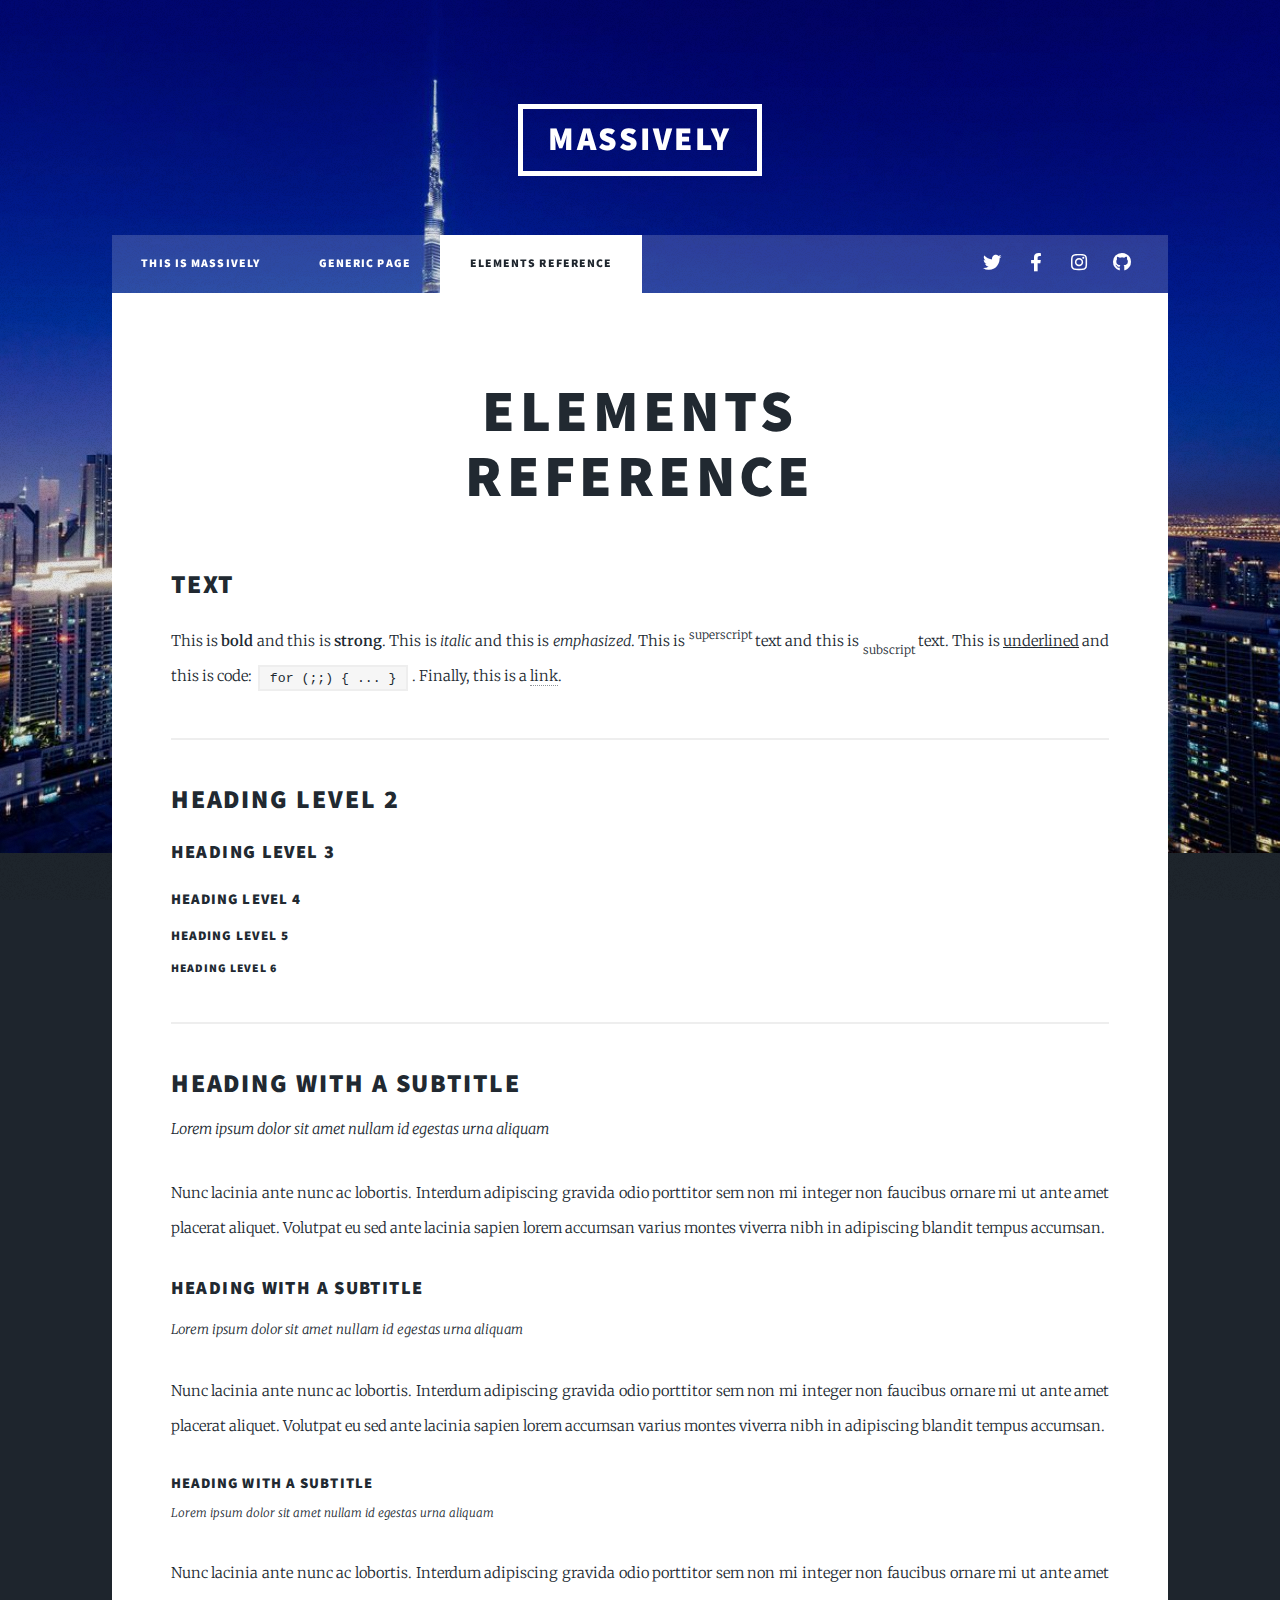
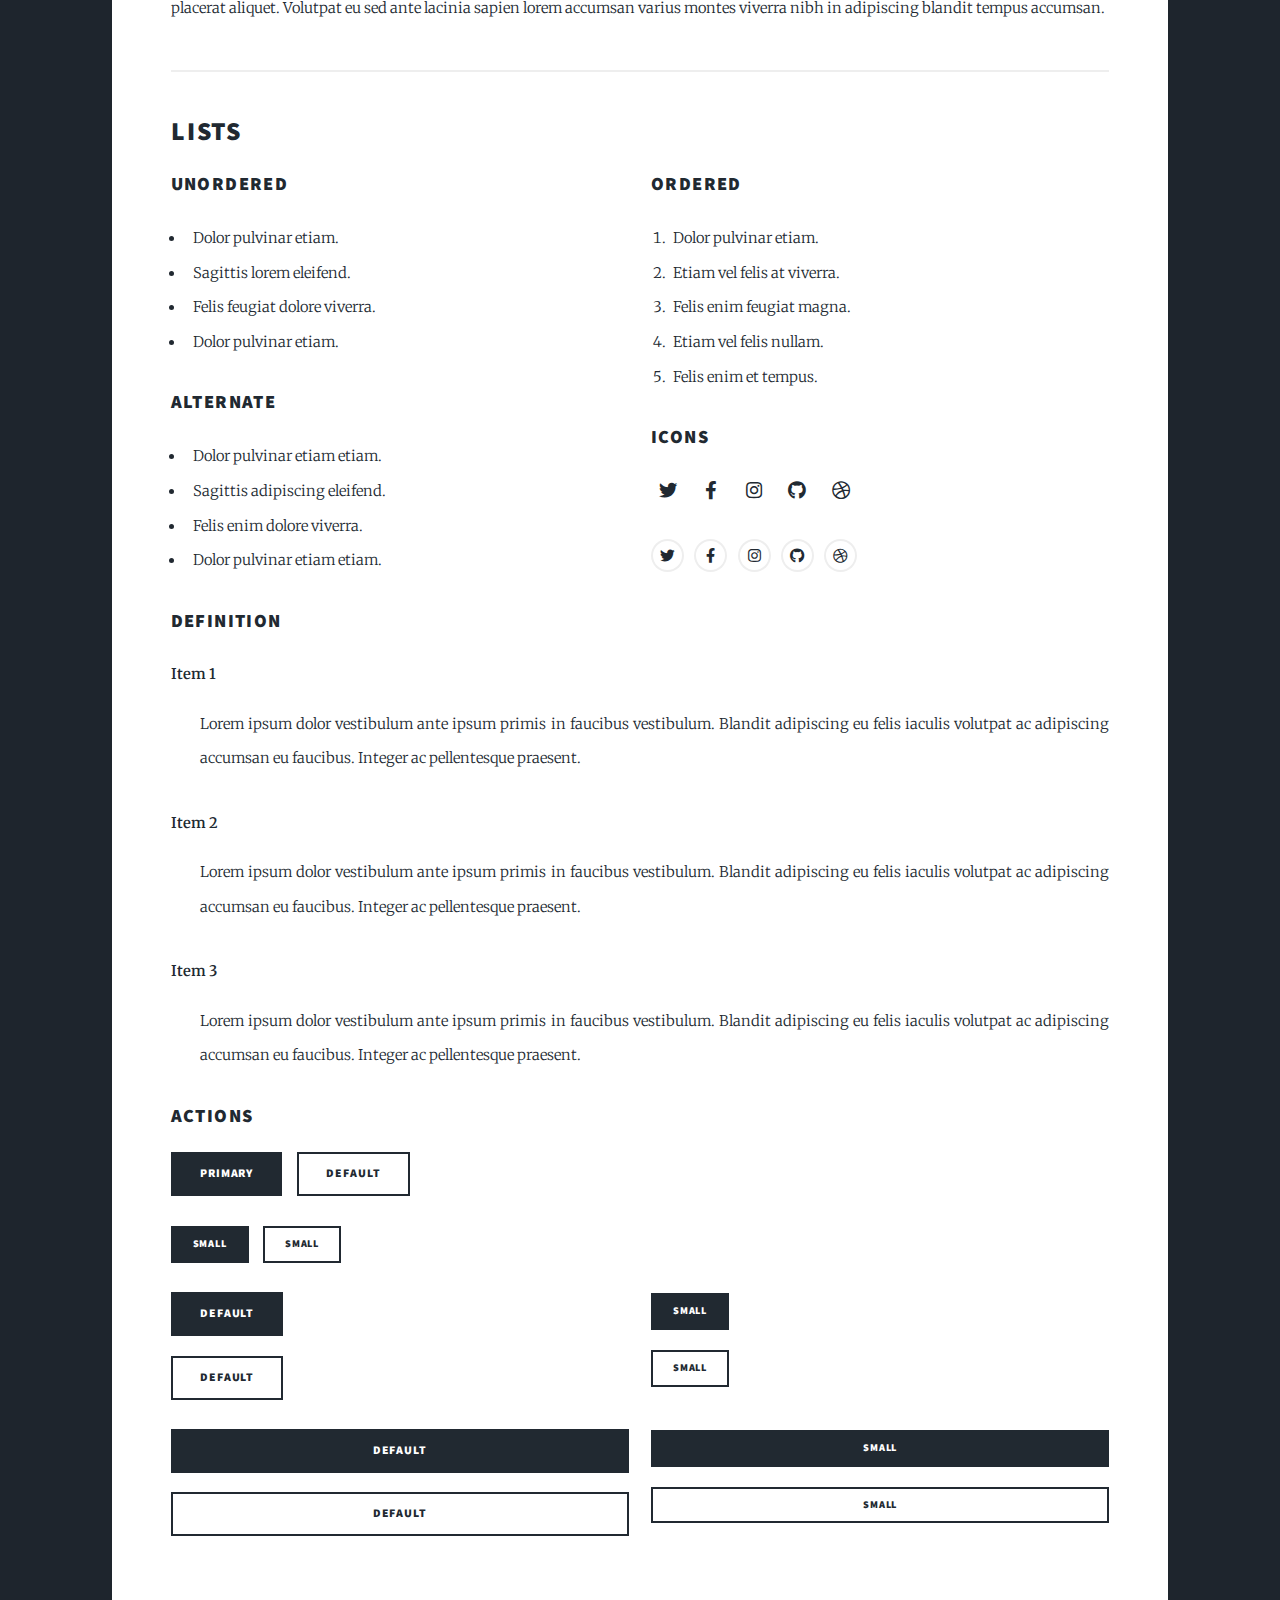
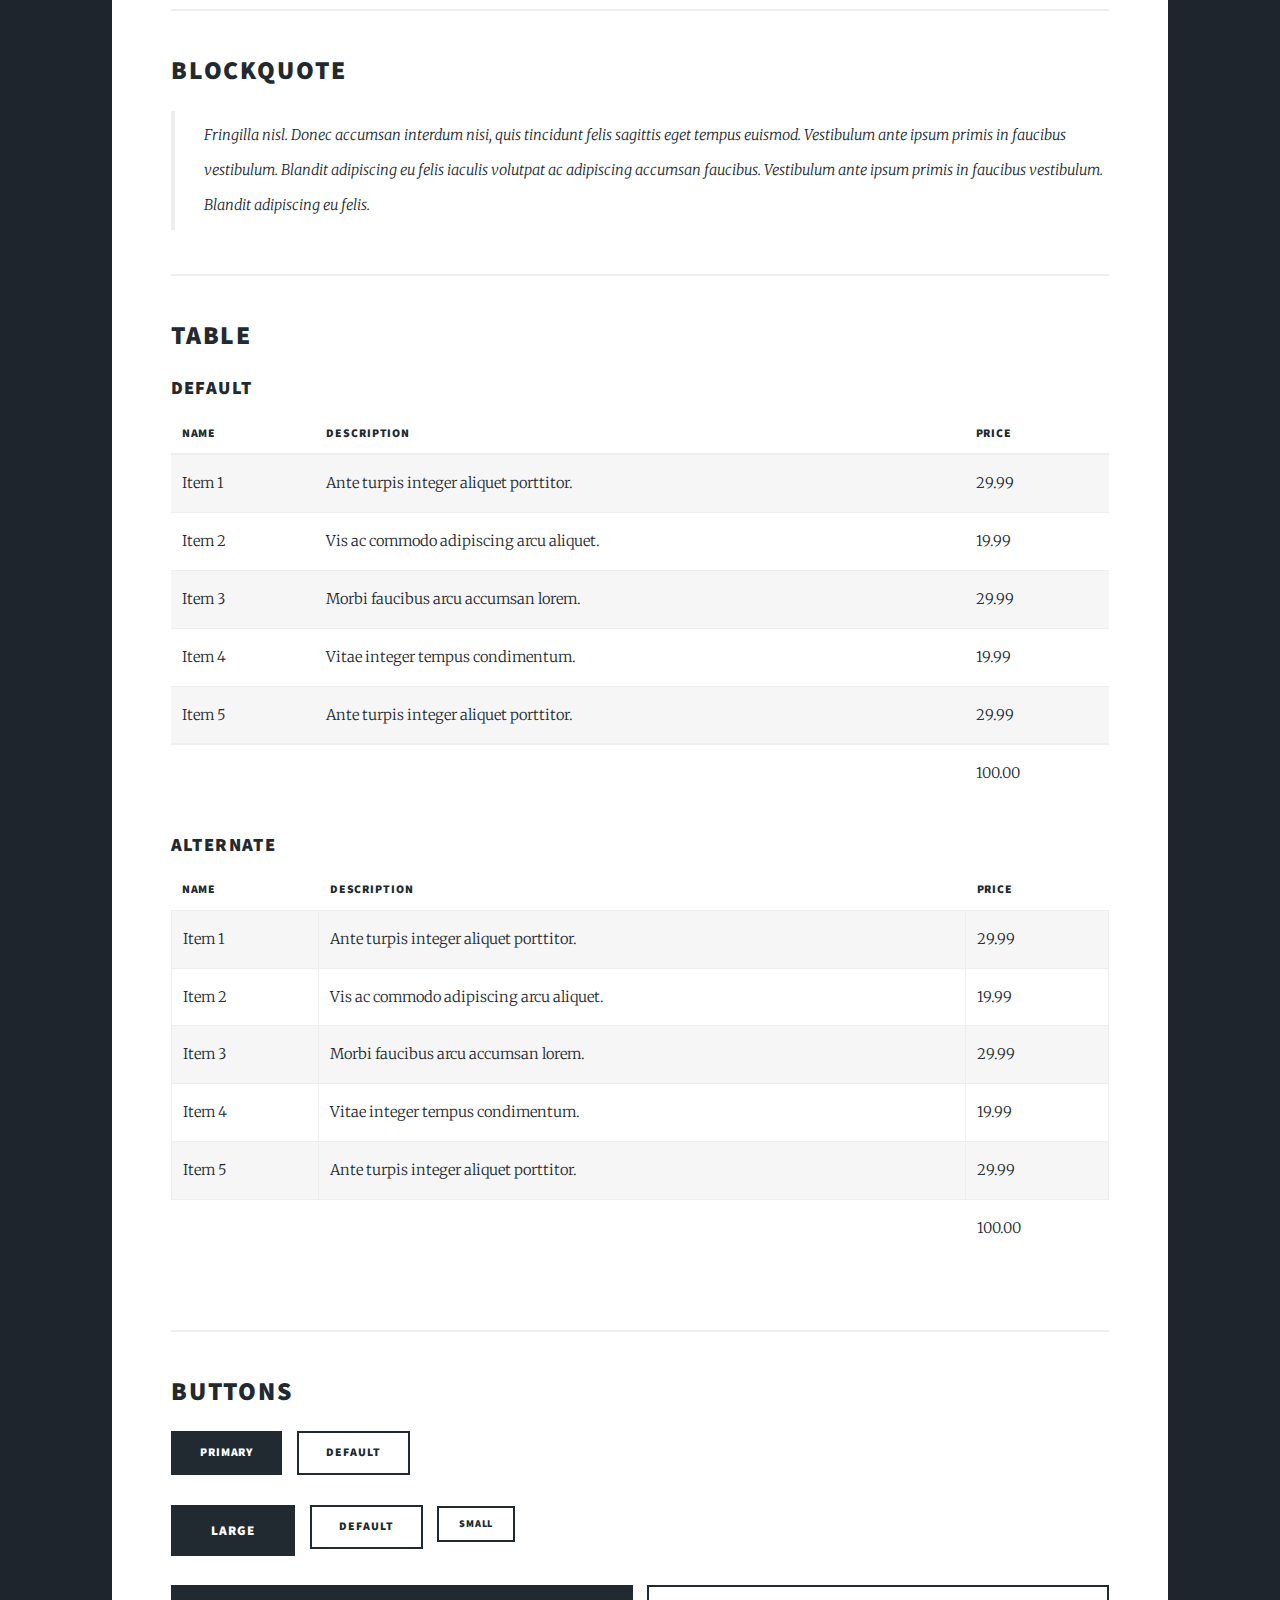
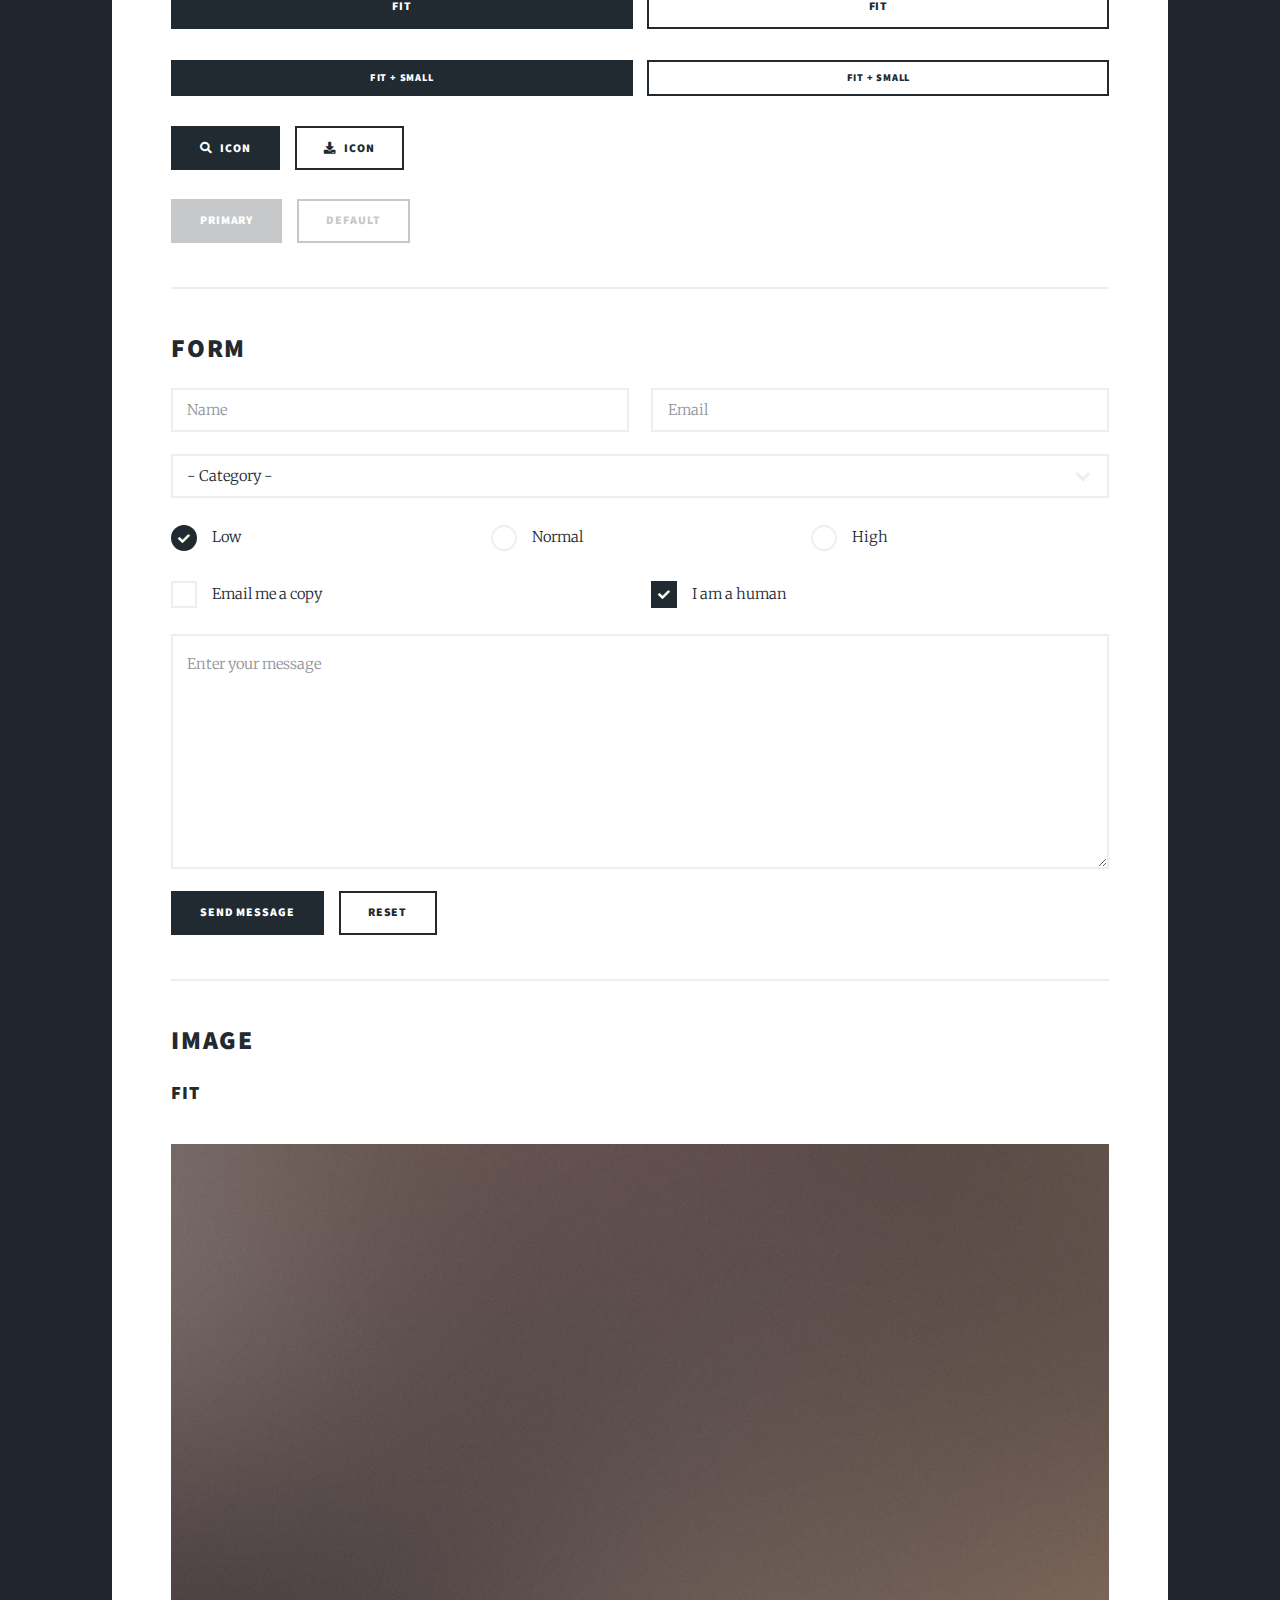
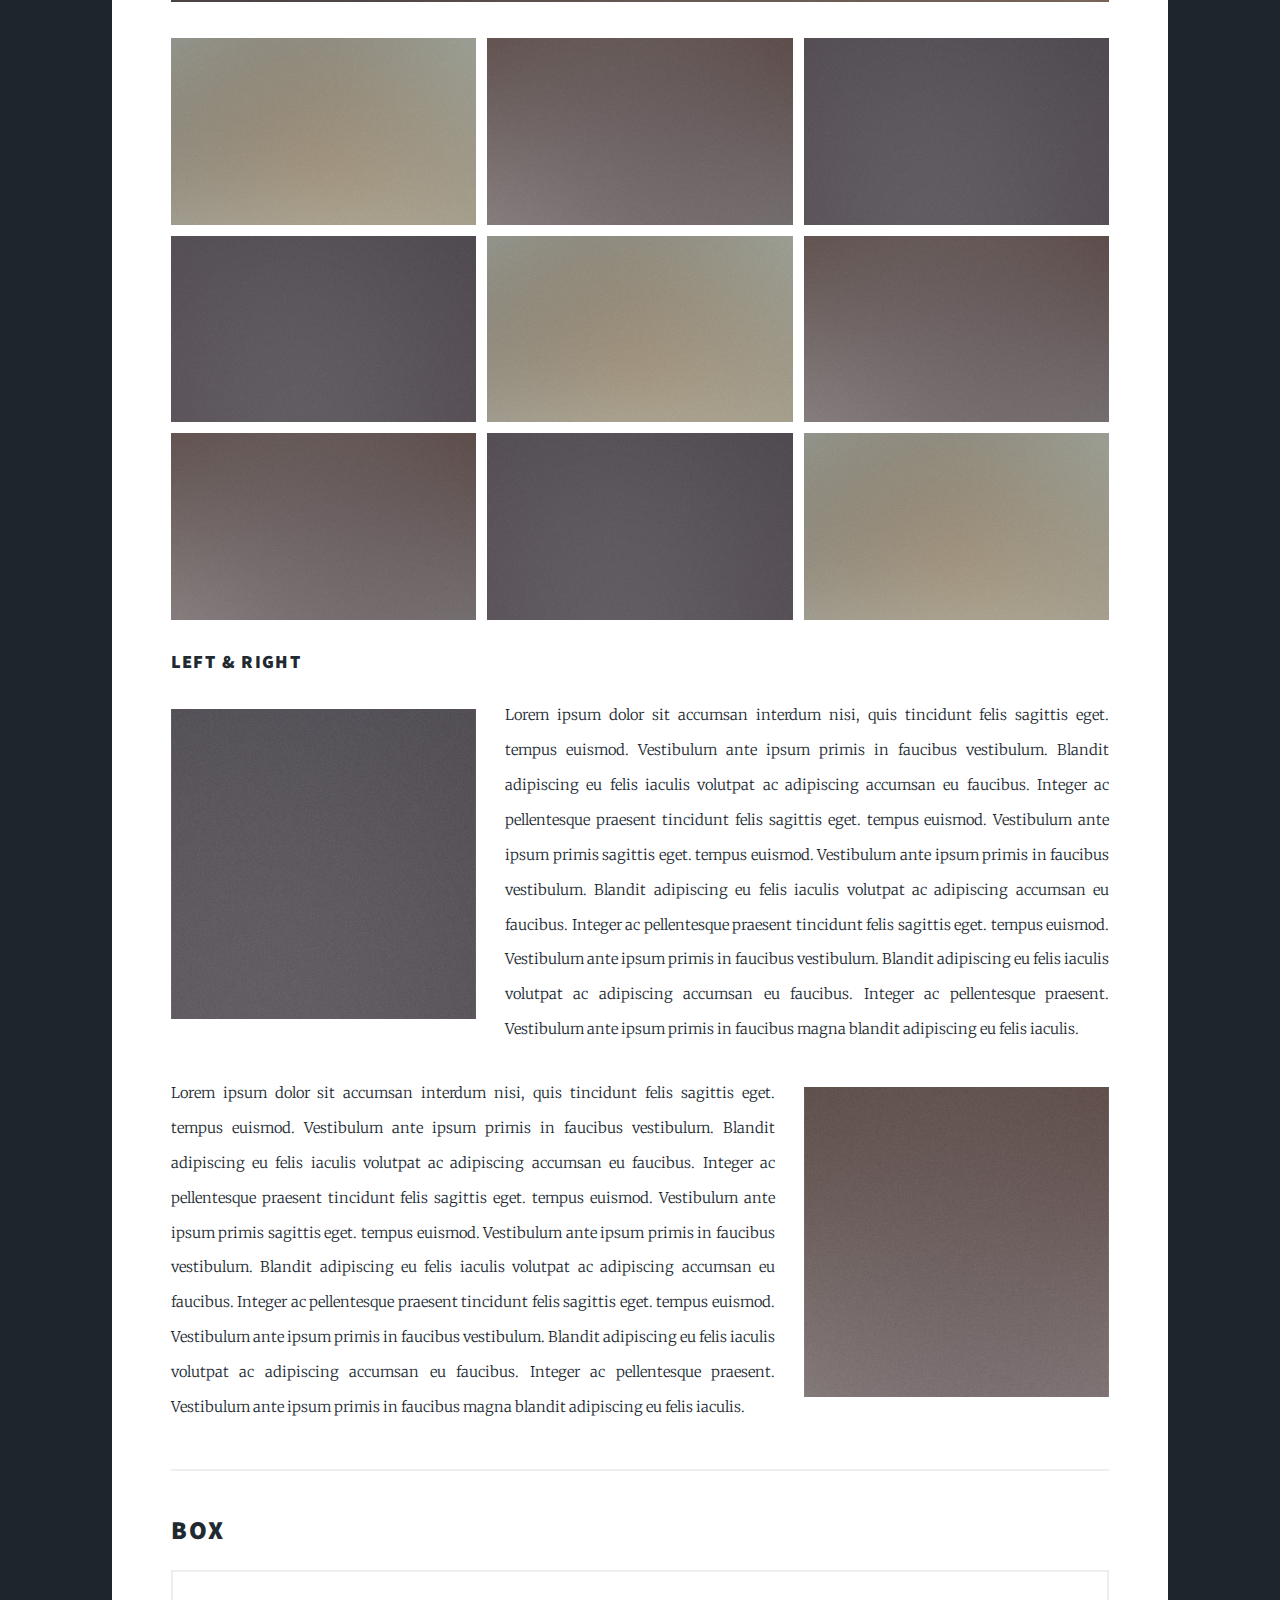
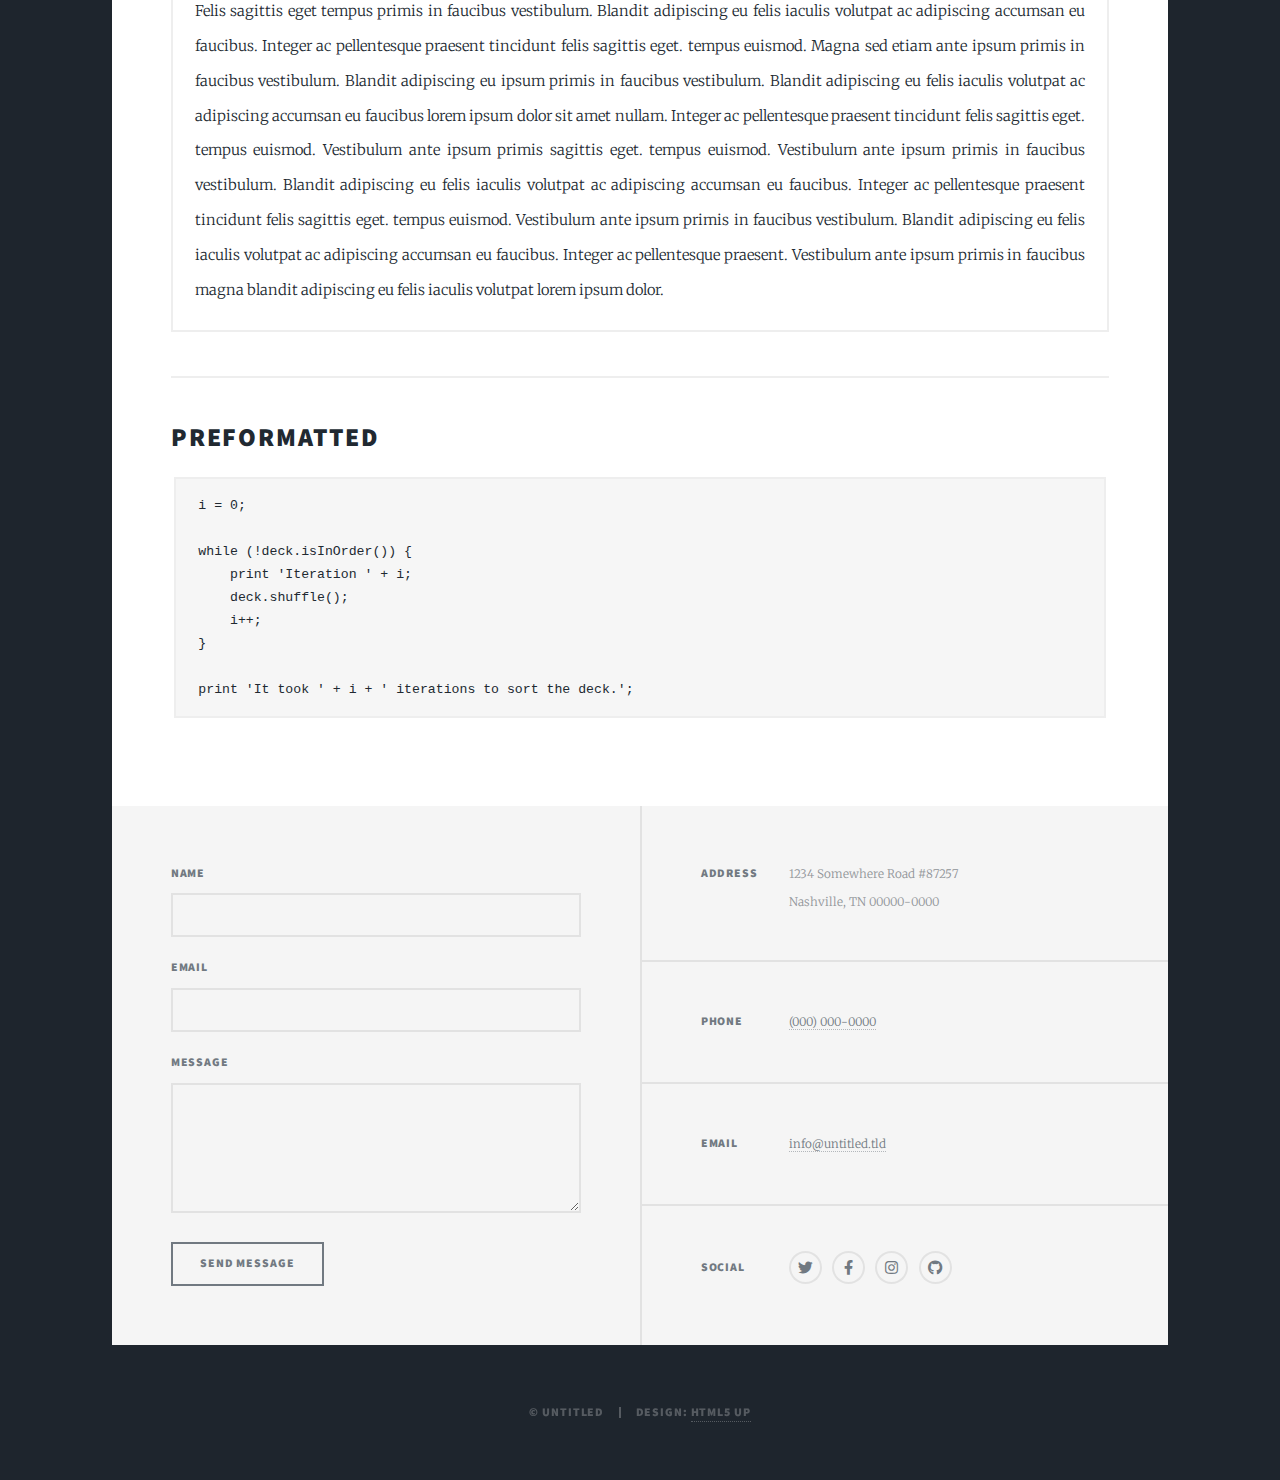
<file: elements.html>
<!DOCTYPE HTML>
<!--
	Massively by HTML5 UP
	html5up.net | @ajlkn
	Free for personal and commercial use under the CCA 3.0 license (html5up.net/license)
-->
<html>
	<head>
		<title>Elements Reference - Massively by HTML5 UP</title>
		<meta charset="utf-8" />
		<meta name="viewport" content="width=device-width, initial-scale=1, user-scalable=no" />
		<link rel="stylesheet" href="assets/css/main.css" />
		<noscript><link rel="stylesheet" href="assets/css/noscript.css" /></noscript>
	</head>
	<body class="is-preload">

		<!-- Wrapper -->
			<div id="wrapper">

				<!-- Header -->
					<header id="header">
						<a href="index.html" class="logo">Massively</a>
					</header>

				<!-- Nav -->
					<nav id="nav">
						<ul class="links">
							<li><a href="index.html">This is Massively</a></li>
							<li><a href="generic.html">Generic Page</a></li>
							<li class="active"><a href="elements.html">Elements Reference</a></li>
						</ul>
						<ul class="icons">
							<li><a href="#" class="icon brands fa-twitter"><span class="label">Twitter</span></a></li>
							<li><a href="#" class="icon brands fa-facebook-f"><span class="label">Facebook</span></a></li>
							<li><a href="#" class="icon brands fa-instagram"><span class="label">Instagram</span></a></li>
							<li><a href="#" class="icon brands fa-github"><span class="label">GitHub</span></a></li>
						</ul>
					</nav>

				<!-- Main -->
					<div id="main">

						<!-- Post -->
							<section class="post">
								<header class="major">
									<h1>Elements<br />
									Reference</h1>
								</header>

								<!-- Text stuff -->
									<h2>Text</h2>
									<p>This is <b>bold</b> and this is <strong>strong</strong>. This is <i>italic</i> and this is <em>emphasized</em>.
									This is <sup>superscript</sup> text and this is <sub>subscript</sub> text.
									This is <u>underlined</u> and this is code: <code>for (;;) { ... }</code>.
									Finally, this is a <a href="#">link</a>.</p>
									<hr />
									<h2>Heading Level 2</h2>
									<h3>Heading Level 3</h3>
									<h4>Heading Level 4</h4>
									<h5>Heading Level 5</h5>
									<h6>Heading Level 6</h6>
									<hr />
									<header>
										<h2>Heading with a Subtitle</h2>
										<p>Lorem ipsum dolor sit amet nullam id egestas urna aliquam</p>
									</header>
									<p>Nunc lacinia ante nunc ac lobortis. Interdum adipiscing gravida odio porttitor sem non mi integer non faucibus ornare mi ut ante amet placerat aliquet. Volutpat eu sed ante lacinia sapien lorem accumsan varius montes viverra nibh in adipiscing blandit tempus accumsan.</p>
									<header>
										<h3>Heading with a Subtitle</h3>
										<p>Lorem ipsum dolor sit amet nullam id egestas urna aliquam</p>
									</header>
									<p>Nunc lacinia ante nunc ac lobortis. Interdum adipiscing gravida odio porttitor sem non mi integer non faucibus ornare mi ut ante amet placerat aliquet. Volutpat eu sed ante lacinia sapien lorem accumsan varius montes viverra nibh in adipiscing blandit tempus accumsan.</p>
									<header>
										<h4>Heading with a Subtitle</h4>
										<p>Lorem ipsum dolor sit amet nullam id egestas urna aliquam</p>
									</header>
									<p>Nunc lacinia ante nunc ac lobortis. Interdum adipiscing gravida odio porttitor sem non mi integer non faucibus ornare mi ut ante amet placerat aliquet. Volutpat eu sed ante lacinia sapien lorem accumsan varius montes viverra nibh in adipiscing blandit tempus accumsan.</p>

									<hr />

								<!-- Lists -->
									<h2>Lists</h2>
									<div class="row">
										<div class="col-6 col-12-small">

											<h3>Unordered</h3>
											<ul>
												<li>Dolor pulvinar etiam.</li>
												<li>Sagittis lorem eleifend.</li>
												<li>Felis feugiat dolore viverra.</li>
												<li>Dolor pulvinar etiam.</li>
											</ul>

											<h3>Alternate</h3>
											<ul class="alt">
												<li>Dolor pulvinar etiam etiam.</li>
												<li>Sagittis adipiscing eleifend.</li>
												<li>Felis enim dolore viverra.</li>
												<li>Dolor pulvinar etiam etiam.</li>
											</ul>

										</div>
										<div class="col-6 col-12-small">

											<h3>Ordered</h3>
											<ol>
												<li>Dolor pulvinar etiam.</li>
												<li>Etiam vel felis at viverra.</li>
												<li>Felis enim feugiat magna.</li>
												<li>Etiam vel felis nullam.</li>
												<li>Felis enim et tempus.</li>
											</ol>

											<h3>Icons</h3>
											<ul class="icons">
												<li><a href="#" class="icon brands fa-twitter"><span class="label">Twitter</span></a></li>
												<li><a href="#" class="icon brands fa-facebook-f"><span class="label">Facebook</span></a></li>
												<li><a href="#" class="icon brands fa-instagram"><span class="label">Instagram</span></a></li>
												<li><a href="#" class="icon brands fa-github"><span class="label">Github</span></a></li>
												<li><a href="#" class="icon brands fa-dribbble"><span class="label">Dribbble</span></a></li>
											</ul>
											<ul class="icons alt">
												<li><a href="#" class="icon brands alt fa-twitter"><span class="label">Twitter</span></a></li>
												<li><a href="#" class="icon brands alt fa-facebook-f"><span class="label">Facebook</span></a></li>
												<li><a href="#" class="icon brands alt fa-instagram"><span class="label">Instagram</span></a></li>
												<li><a href="#" class="icon brands alt fa-github"><span class="label">Github</span></a></li>
												<li><a href="#" class="icon brands alt fa-dribbble"><span class="label">Dribbble</span></a></li>
											</ul>

										</div>
									</div>
									<h3>Definition</h3>
									<dl>
										<dt>Item 1</dt>
										<dd>
											<p>Lorem ipsum dolor vestibulum ante ipsum primis in faucibus vestibulum. Blandit adipiscing eu felis iaculis volutpat ac adipiscing accumsan eu faucibus. Integer ac pellentesque praesent.</p>
										</dd>
										<dt>Item 2</dt>
										<dd>
											<p>Lorem ipsum dolor vestibulum ante ipsum primis in faucibus vestibulum. Blandit adipiscing eu felis iaculis volutpat ac adipiscing accumsan eu faucibus. Integer ac pellentesque praesent.</p>
										</dd>
										<dt>Item 3</dt>
										<dd>
											<p>Lorem ipsum dolor vestibulum ante ipsum primis in faucibus vestibulum. Blandit adipiscing eu felis iaculis volutpat ac adipiscing accumsan eu faucibus. Integer ac pellentesque praesent.</p>
										</dd>
									</dl>

									<h3>Actions</h3>
									<ul class="actions">
										<li><a href="#" class="button primary">Primary</a></li>
										<li><a href="#" class="button">Default</a></li>
									</ul>
									<ul class="actions small">
										<li><a href="#" class="button primary small">Small</a></li>
										<li><a href="#" class="button small">Small</a></li>
									</ul>
									<div class="row">
										<div class="col-6 col-12-small">
											<ul class="actions stacked">
												<li><a href="#" class="button primary">Default</a></li>
												<li><a href="#" class="button">Default</a></li>
											</ul>
										</div>
										<div class="col-6 col-12-small">
											<ul class="actions stacked">
												<li><a href="#" class="button primary small">Small</a></li>
												<li><a href="#" class="button small">Small</a></li>
											</ul>
										</div>
									</div>
									<div class="row">
										<div class="col-6 col-12-small">
											<ul class="actions stacked">
												<li><a href="#" class="button primary fit">Default</a></li>
												<li><a href="#" class="button fit">Default</a></li>
											</ul>
										</div>
										<div class="col-6 col-12-small">
											<ul class="actions stacked">
												<li><a href="#" class="button primary small fit">Small</a></li>
												<li><a href="#" class="button small fit">Small</a></li>
											</ul>
										</div>
									</div>

									<hr />

								<!-- Blockquote -->
									<h2>Blockquote</h2>
									<blockquote>Fringilla nisl. Donec accumsan interdum nisi, quis tincidunt felis sagittis eget tempus euismod. Vestibulum ante ipsum primis in faucibus vestibulum. Blandit adipiscing eu felis iaculis volutpat ac adipiscing accumsan faucibus. Vestibulum ante ipsum primis in faucibus vestibulum. Blandit adipiscing eu felis.</blockquote>

									<hr />

								<!-- Table -->
									<h2>Table</h2>

									<h3>Default</h3>
									<div class="table-wrapper">
										<table>
											<thead>
												<tr>
													<th>Name</th>
													<th>Description</th>
													<th>Price</th>
												</tr>
											</thead>
											<tbody>
												<tr>
													<td>Item 1</td>
													<td>Ante turpis integer aliquet porttitor.</td>
													<td>29.99</td>
												</tr>
												<tr>
													<td>Item 2</td>
													<td>Vis ac commodo adipiscing arcu aliquet.</td>
													<td>19.99</td>
												</tr>
												<tr>
													<td>Item 3</td>
													<td> Morbi faucibus arcu accumsan lorem.</td>
													<td>29.99</td>
												</tr>
												<tr>
													<td>Item 4</td>
													<td>Vitae integer tempus condimentum.</td>
													<td>19.99</td>
												</tr>
												<tr>
													<td>Item 5</td>
													<td>Ante turpis integer aliquet porttitor.</td>
													<td>29.99</td>
												</tr>
											</tbody>
											<tfoot>
												<tr>
													<td colspan="2"></td>
													<td>100.00</td>
												</tr>
											</tfoot>
										</table>
									</div>

									<h3>Alternate</h3>
									<div class="table-wrapper">
										<table class="alt">
											<thead>
												<tr>
													<th>Name</th>
													<th>Description</th>
													<th>Price</th>
												</tr>
											</thead>
											<tbody>
												<tr>
													<td>Item 1</td>
													<td>Ante turpis integer aliquet porttitor.</td>
													<td>29.99</td>
												</tr>
												<tr>
													<td>Item 2</td>
													<td>Vis ac commodo adipiscing arcu aliquet.</td>
													<td>19.99</td>
												</tr>
												<tr>
													<td>Item 3</td>
													<td> Morbi faucibus arcu accumsan lorem.</td>
													<td>29.99</td>
												</tr>
												<tr>
													<td>Item 4</td>
													<td>Vitae integer tempus condimentum.</td>
													<td>19.99</td>
												</tr>
												<tr>
													<td>Item 5</td>
													<td>Ante turpis integer aliquet porttitor.</td>
													<td>29.99</td>
												</tr>
											</tbody>
											<tfoot>
												<tr>
													<td colspan="2"></td>
													<td>100.00</td>
												</tr>
											</tfoot>
										</table>
									</div>

									<hr />

								<!-- Buttons -->
									<h2>Buttons</h2>
									<ul class="actions">
										<li><a href="#" class="button primary">Primary</a></li>
										<li><a href="#" class="button">Default</a></li>
									</ul>
									<ul class="actions">
										<li><a href="#" class="button primary large">Large</a></li>
										<li><a href="#" class="button">Default</a></li>
										<li><a href="#" class="button small">Small</a></li>
									</ul>
									<ul class="actions fit">
										<li><a href="#" class="button primary fit">Fit</a></li>
										<li><a href="#" class="button fit">Fit</a></li>
									</ul>
									<ul class="actions fit small">
										<li><a href="#" class="button primary fit small">Fit + Small</a></li>
										<li><a href="#" class="button fit small">Fit + Small</a></li>
									</ul>
									<ul class="actions">
										<li><a href="#" class="button primary icon solid fa-search">Icon</a></li>
										<li><a href="#" class="button icon solid fa-download">Icon</a></li>
									</ul>
									<ul class="actions">
										<li><span class="button primary disabled">Primary</span></li>
										<li><span class="button disabled">Default</span></li>
									</ul>

									<hr />

								<!-- Form -->
									<h2>Form</h2>

									<form method="post" action="#">
										<div class="row gtr-uniform">
											<div class="col-6 col-12-xsmall">
												<input type="text" name="demo-name" id="demo-name" value="" placeholder="Name" />
											</div>
											<div class="col-6 col-12-xsmall">
												<input type="email" name="demo-email" id="demo-email" value="" placeholder="Email" />
											</div>
											<!-- Break -->
											<div class="col-12">
												<select name="demo-category" id="demo-category">
													<option value="">- Category -</option>
													<option value="1">Manufacturing</option>
													<option value="1">Shipping</option>
													<option value="1">Administration</option>
													<option value="1">Human Resources</option>
												</select>
											</div>
											<!-- Break -->
											<div class="col-4 col-12-small">
												<input type="radio" id="demo-priority-low" name="demo-priority" checked>
												<label for="demo-priority-low">Low</label>
											</div>
											<div class="col-4 col-12-small">
												<input type="radio" id="demo-priority-normal" name="demo-priority">
												<label for="demo-priority-normal">Normal</label>
											</div>
											<div class="col-4 col-12-small">
												<input type="radio" id="demo-priority-high" name="demo-priority">
												<label for="demo-priority-high">High</label>
											</div>
											<!-- Break -->
											<div class="col-6 col-12-small">
												<input type="checkbox" id="demo-copy" name="demo-copy">
												<label for="demo-copy">Email me a copy</label>
											</div>
											<div class="col-6 col-12-small">
												<input type="checkbox" id="demo-human" name="demo-human" checked>
												<label for="demo-human">I am a human</label>
											</div>
											<!-- Break -->
											<div class="col-12">
												<textarea name="demo-message" id="demo-message" placeholder="Enter your message" rows="6"></textarea>
											</div>
											<!-- Break -->
											<div class="col-12">
												<ul class="actions">
													<li><input type="submit" value="Send Message" class="primary" /></li>
													<li><input type="reset" value="Reset" /></li>
												</ul>
											</div>
										</div>
									</form>

									<hr />

								<!-- Image -->
									<h2>Image</h2>

									<h3>Fit</h3>
									<span class="image fit"><img src="images/pic01.jpg" alt="" /></span>
									<div class="box alt">
										<div class="row gtr-50 gtr-uniform">
											<div class="col-4"><span class="image fit"><img src="images/pic02.jpg" alt="" /></span></div>
											<div class="col-4"><span class="image fit"><img src="images/pic03.jpg" alt="" /></span></div>
											<div class="col-4"><span class="image fit"><img src="images/pic04.jpg" alt="" /></span></div>
											<!-- Break -->
											<div class="col-4"><span class="image fit"><img src="images/pic04.jpg" alt="" /></span></div>
											<div class="col-4"><span class="image fit"><img src="images/pic02.jpg" alt="" /></span></div>
											<div class="col-4"><span class="image fit"><img src="images/pic03.jpg" alt="" /></span></div>
											<!-- Break -->
											<div class="col-4"><span class="image fit"><img src="images/pic03.jpg" alt="" /></span></div>
											<div class="col-4"><span class="image fit"><img src="images/pic04.jpg" alt="" /></span></div>
											<div class="col-4"><span class="image fit"><img src="images/pic02.jpg" alt="" /></span></div>
										</div>
									</div>

									<h3>Left &amp; Right</h3>
									<p><span class="image left"><img src="images/pic08.jpg" alt="" /></span>Lorem ipsum dolor sit accumsan interdum nisi, quis tincidunt felis sagittis eget. tempus euismod. Vestibulum ante ipsum primis in faucibus vestibulum. Blandit adipiscing eu felis iaculis volutpat ac adipiscing accumsan eu faucibus. Integer ac pellentesque praesent tincidunt felis sagittis eget. tempus euismod. Vestibulum ante ipsum primis sagittis eget. tempus euismod. Vestibulum ante ipsum primis in faucibus vestibulum. Blandit adipiscing eu felis iaculis volutpat ac adipiscing accumsan eu faucibus. Integer ac pellentesque praesent tincidunt felis sagittis eget. tempus euismod. Vestibulum ante ipsum primis in faucibus vestibulum. Blandit adipiscing eu felis iaculis volutpat ac adipiscing accumsan eu faucibus. Integer ac pellentesque praesent. Vestibulum ante ipsum primis in faucibus magna blandit adipiscing eu felis iaculis.</p>
									<p><span class="image right"><img src="images/pic09.jpg" alt="" /></span>Lorem ipsum dolor sit accumsan interdum nisi, quis tincidunt felis sagittis eget. tempus euismod. Vestibulum ante ipsum primis in faucibus vestibulum. Blandit adipiscing eu felis iaculis volutpat ac adipiscing accumsan eu faucibus. Integer ac pellentesque praesent tincidunt felis sagittis eget. tempus euismod. Vestibulum ante ipsum primis sagittis eget. tempus euismod. Vestibulum ante ipsum primis in faucibus vestibulum. Blandit adipiscing eu felis iaculis volutpat ac adipiscing accumsan eu faucibus. Integer ac pellentesque praesent tincidunt felis sagittis eget. tempus euismod. Vestibulum ante ipsum primis in faucibus vestibulum. Blandit adipiscing eu felis iaculis volutpat ac adipiscing accumsan eu faucibus. Integer ac pellentesque praesent. Vestibulum ante ipsum primis in faucibus magna blandit adipiscing eu felis iaculis.</p>

									<hr />

								<!-- Box -->
									<h2>Box</h2>
									<div class="box">
										<p>Felis sagittis eget tempus primis in faucibus vestibulum. Blandit adipiscing eu felis iaculis volutpat ac adipiscing accumsan eu faucibus. Integer ac pellentesque praesent tincidunt felis sagittis eget. tempus euismod. Magna sed etiam ante ipsum primis in faucibus vestibulum. Blandit adipiscing eu ipsum primis in faucibus vestibulum. Blandit adipiscing eu felis iaculis volutpat ac adipiscing accumsan eu faucibus lorem ipsum dolor sit amet nullam. Integer ac pellentesque praesent tincidunt felis sagittis eget. tempus euismod. Vestibulum ante ipsum primis sagittis eget. tempus euismod. Vestibulum ante ipsum primis in faucibus vestibulum. Blandit adipiscing eu felis iaculis volutpat ac adipiscing accumsan eu faucibus. Integer ac pellentesque praesent tincidunt felis sagittis eget. tempus euismod. Vestibulum ante ipsum primis in faucibus vestibulum. Blandit adipiscing eu felis iaculis volutpat ac adipiscing accumsan eu faucibus. Integer ac pellentesque praesent. Vestibulum ante ipsum primis in faucibus magna blandit adipiscing eu felis iaculis volutpat lorem ipsum dolor.</p>
									</div>

									<hr />

								<!-- Preformatted Code -->
									<h2>Preformatted</h2>
									<pre><code>i = 0;

while (!deck.isInOrder()) {
    print 'Iteration ' + i;
    deck.shuffle();
    i++;
}

print 'It took ' + i + ' iterations to sort the deck.';
</code></pre>

							</section>

					</div>

				<!-- Footer -->
					<footer id="footer">
						<section>
							<form method="post" action="#">
								<div class="fields">
									<div class="field">
										<label for="name">Name</label>
										<input type="text" name="name" id="name" />
									</div>
									<div class="field">
										<label for="email">Email</label>
										<input type="text" name="email" id="email" />
									</div>
									<div class="field">
										<label for="message">Message</label>
										<textarea name="message" id="message" rows="3"></textarea>
									</div>
								</div>
								<ul class="actions">
									<li><input type="submit" value="Send Message" /></li>
								</ul>
							</form>
						</section>
						<section class="split contact">
							<section class="alt">
								<h3>Address</h3>
								<p>1234 Somewhere Road #87257<br />
								Nashville, TN 00000-0000</p>
							</section>
							<section>
								<h3>Phone</h3>
								<p><a href="#">(000) 000-0000</a></p>
							</section>
							<section>
								<h3>Email</h3>
								<p><a href="#">info@untitled.tld</a></p>
							</section>
							<section>
								<h3>Social</h3>
								<ul class="icons alt">
									<li><a href="#" class="icon brands alt fa-twitter"><span class="label">Twitter</span></a></li>
									<li><a href="#" class="icon brands alt fa-facebook-f"><span class="label">Facebook</span></a></li>
									<li><a href="#" class="icon brands alt fa-instagram"><span class="label">Instagram</span></a></li>
									<li><a href="#" class="icon brands alt fa-github"><span class="label">GitHub</span></a></li>
								</ul>
							</section>
						</section>
					</footer>

				<!-- Copyright -->
					<div id="copyright">
						<ul><li>&copy; Untitled</li><li>Design: <a href="https://html5up.net">HTML5 UP</a></li></ul>
					</div>

			</div>

		<!-- Scripts -->
			<script src="assets/js/jquery.min.js"></script>
			<script src="assets/js/jquery.scrollex.min.js"></script>
			<script src="assets/js/jquery.scrolly.min.js"></script>
			<script src="assets/js/browser.min.js"></script>
			<script src="assets/js/breakpoints.min.js"></script>
			<script src="assets/js/util.js"></script>
			<script src="assets/js/main.js"></script>

	</body>
</html>
</file>
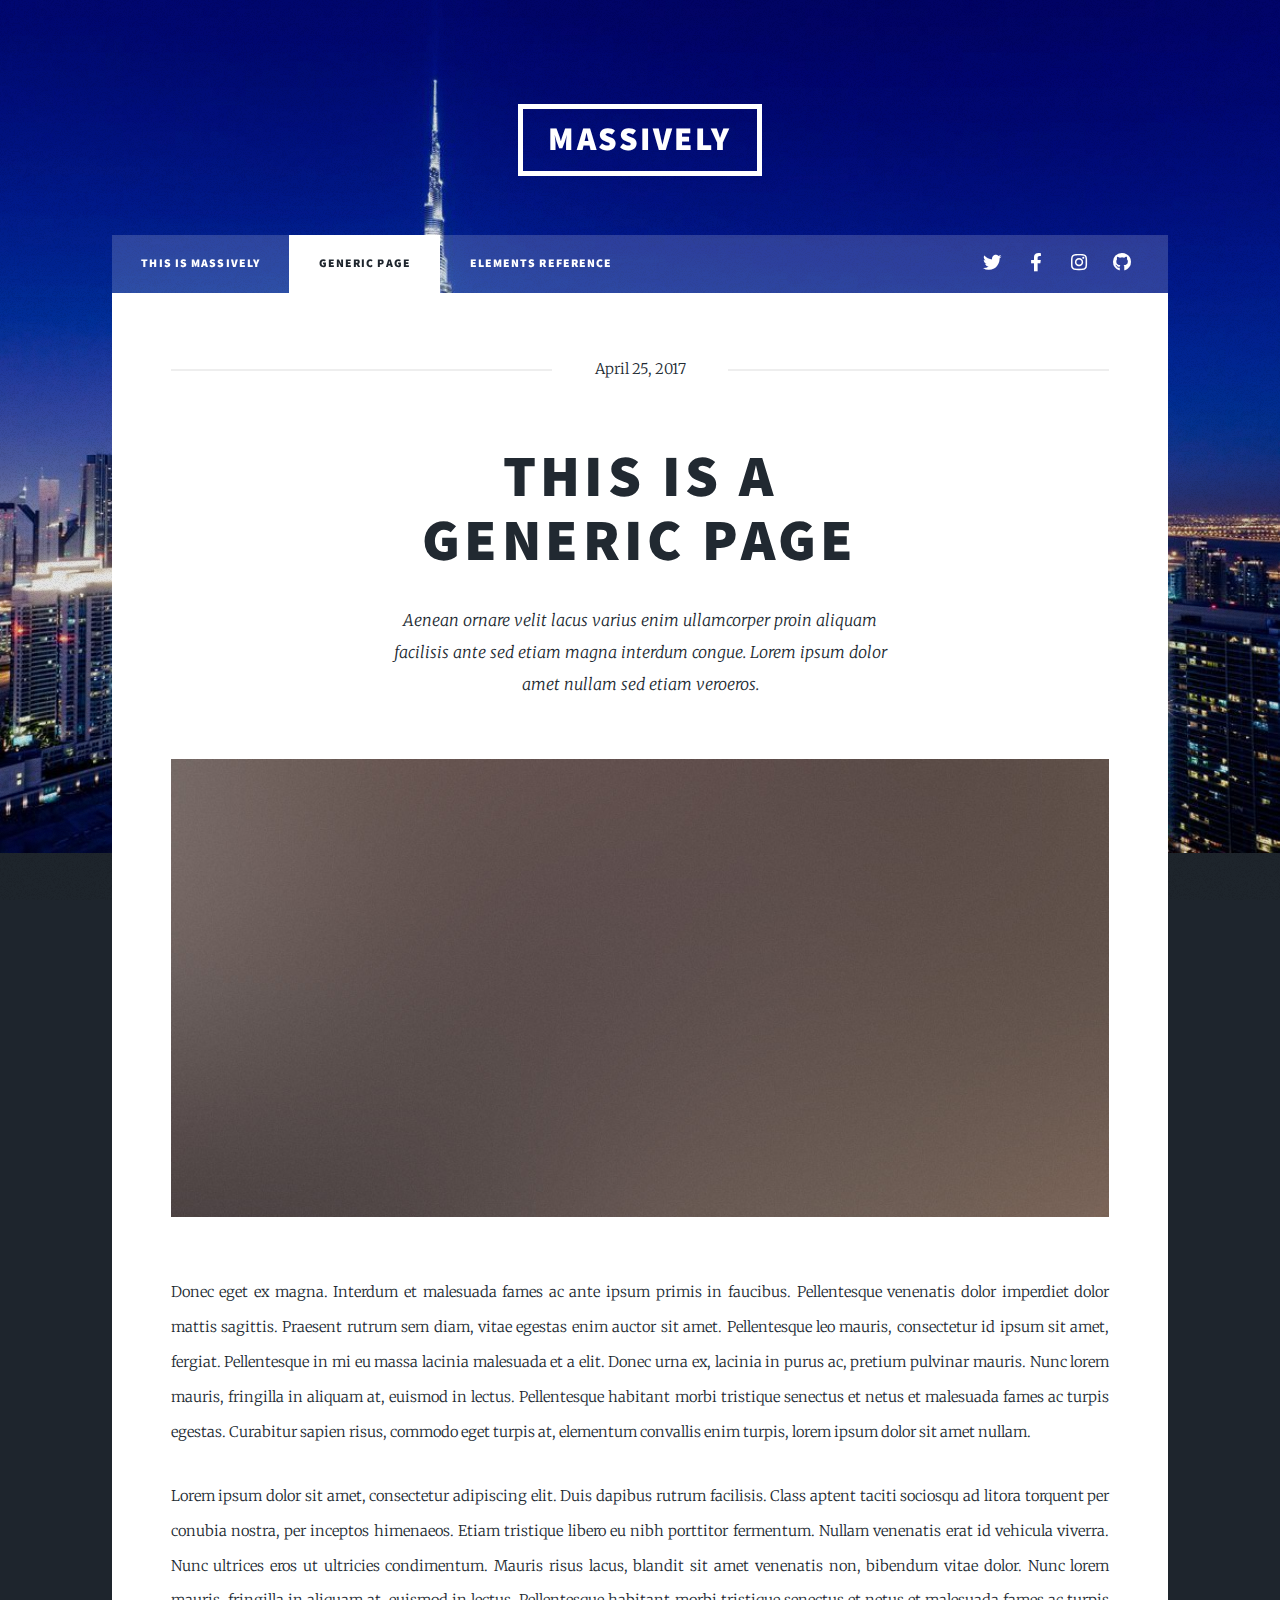
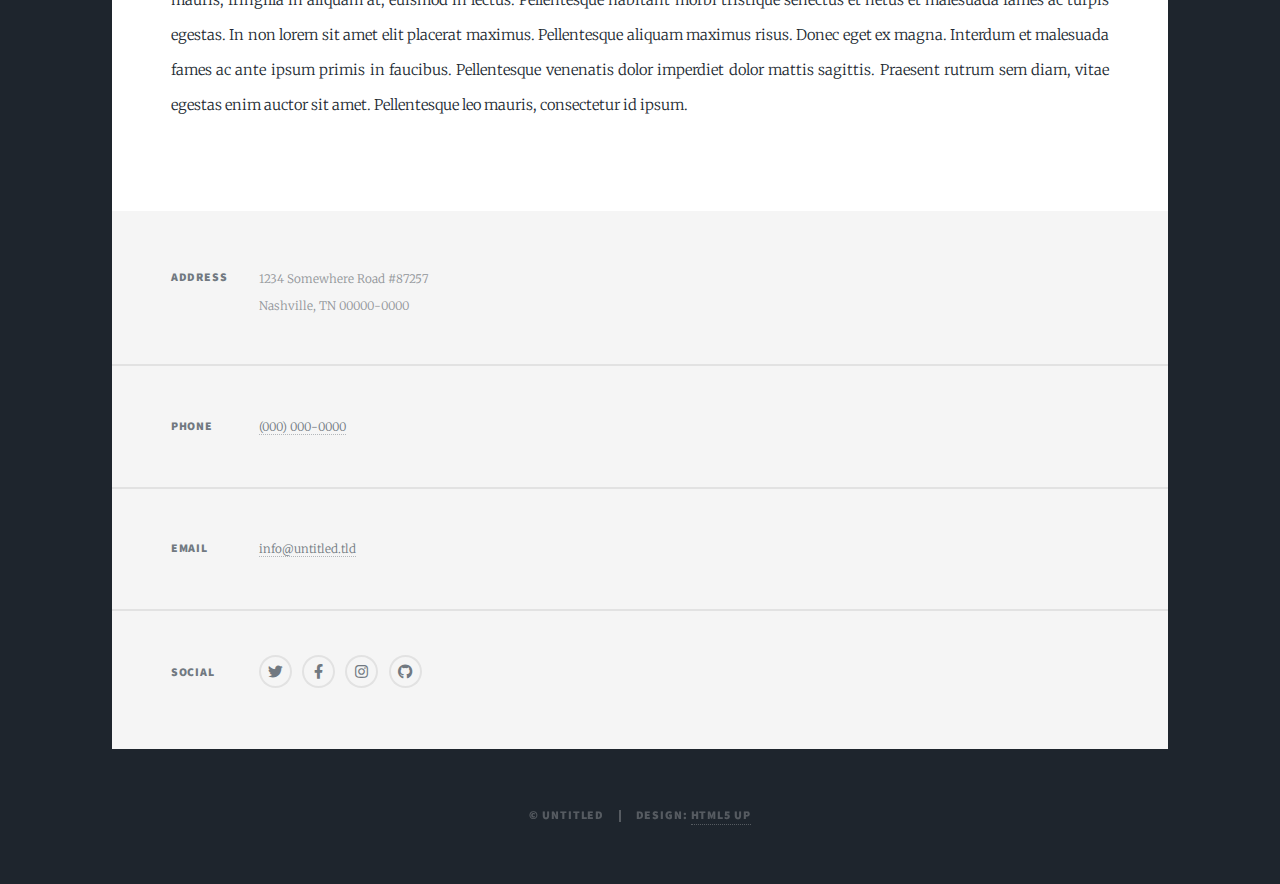
<file: generic.html>
<!DOCTYPE HTML>
<!--
	Massively by HTML5 UP
	html5up.net | @ajlkn
	Free for personal and commercial use under the CCA 3.0 license (html5up.net/license)
-->
<html>
	<head>
		<title>Generic Page - Massively by HTML5 UP</title>
		<meta charset="utf-8" />
		<meta name="viewport" content="width=device-width, initial-scale=1, user-scalable=no" />
		<link rel="stylesheet" href="assets/css/main.css" />
		<noscript><link rel="stylesheet" href="assets/css/noscript.css" /></noscript>
	</head>
	<body class="is-preload">

		<!-- Wrapper -->
			<div id="wrapper">

				<!-- Header -->
					<header id="header">
						<a href="index.html" class="logo">Massively</a>
					</header>

				<!-- Nav -->
					<nav id="nav">
						<ul class="links">
							<li><a href="index.html">This is Massively</a></li>
							<li class="active"><a href="generic.html">Generic Page</a></li>
							<li><a href="elements.html">Elements Reference</a></li>
						</ul>
						<ul class="icons">
							<li><a href="#" class="icon brands fa-twitter"><span class="label">Twitter</span></a></li>
							<li><a href="#" class="icon brands fa-facebook-f"><span class="label">Facebook</span></a></li>
							<li><a href="#" class="icon brands fa-instagram"><span class="label">Instagram</span></a></li>
							<li><a href="#" class="icon brands fa-github"><span class="label">GitHub</span></a></li>
						</ul>
					</nav>

				<!-- Main -->
					<div id="main">

						<!-- Post -->
							<section class="post">
								<header class="major">
									<span class="date">April 25, 2017</span>
									<h1>This is a<br />
									Generic Page</h1>
									<p>Aenean ornare velit lacus varius enim ullamcorper proin aliquam<br />
									facilisis ante sed etiam magna interdum congue. Lorem ipsum dolor<br />
									amet nullam sed etiam veroeros.</p>
								</header>
								<div class="image main"><img src="images/pic01.jpg" alt="" /></div>
								<p>Donec eget ex magna. Interdum et malesuada fames ac ante ipsum primis in faucibus. Pellentesque venenatis dolor imperdiet dolor mattis sagittis. Praesent rutrum sem diam, vitae egestas enim auctor sit amet. Pellentesque leo mauris, consectetur id ipsum sit amet, fergiat. Pellentesque in mi eu massa lacinia malesuada et a elit. Donec urna ex, lacinia in purus ac, pretium pulvinar mauris. Nunc lorem mauris, fringilla in aliquam at, euismod in lectus. Pellentesque habitant morbi tristique senectus et netus et malesuada fames ac turpis egestas. Curabitur sapien risus, commodo eget turpis at, elementum convallis enim turpis, lorem ipsum dolor sit amet nullam.</p>
								<p>Lorem ipsum dolor sit amet, consectetur adipiscing elit. Duis dapibus rutrum facilisis. Class aptent taciti sociosqu ad litora torquent per conubia nostra, per inceptos himenaeos. Etiam tristique libero eu nibh porttitor fermentum. Nullam venenatis erat id vehicula viverra. Nunc ultrices eros ut ultricies condimentum. Mauris risus lacus, blandit sit amet venenatis non, bibendum vitae dolor. Nunc lorem mauris, fringilla in aliquam at, euismod in lectus. Pellentesque habitant morbi tristique senectus et netus et malesuada fames ac turpis egestas. In non lorem sit amet elit placerat maximus. Pellentesque aliquam maximus risus. Donec eget ex magna. Interdum et malesuada fames ac ante ipsum primis in faucibus. Pellentesque venenatis dolor imperdiet dolor mattis sagittis. Praesent rutrum sem diam, vitae egestas enim auctor sit amet. Pellentesque leo mauris, consectetur id ipsum.</p>
							</section>

					</div>

				<!-- Footer -->
					<footer id="footer">
						
						<section class="split contact">
							<section class="alt">
								<h3>Address</h3>
								<p>1234 Somewhere Road #87257<br />
								Nashville, TN 00000-0000</p>
							</section>
							<section>
								<h3>Phone</h3>
								<p><a href="#">(000) 000-0000</a></p>
							</section>
							<section>
								<h3>Email</h3>
								<p><a href="#">info@untitled.tld</a></p>
							</section>
							<section>
								<h3>Social</h3>
								<ul class="icons alt">
									<li><a href="#" class="icon brands alt fa-twitter"><span class="label">Twitter</span></a></li>
									<li><a href="#" class="icon brands alt fa-facebook-f"><span class="label">Facebook</span></a></li>
									<li><a href="#" class="icon brands alt fa-instagram"><span class="label">Instagram</span></a></li>
									<li><a href="#" class="icon brands alt fa-github"><span class="label">GitHub</span></a></li>
								</ul>
							</section>
						</section>
					</footer>

				<!-- Copyright -->
					<div id="copyright">
						<ul><li>&copy; Untitled</li><li>Design: <a href="https://html5up.net">HTML5 UP</a></li></ul>
					</div>

			</div>

		<!-- Scripts -->
			<script src="assets/js/jquery.min.js"></script>
			<script src="assets/js/jquery.scrollex.min.js"></script>
			<script src="assets/js/jquery.scrolly.min.js"></script>
			<script src="assets/js/browser.min.js"></script>
			<script src="assets/js/breakpoints.min.js"></script>
			<script src="assets/js/util.js"></script>
			<script src="assets/js/main.js"></script>

	</body>
</html>
</file>
<file: assets/css/main.css>
@import url(fontawesome-all.min.css);
@import url("https://fonts.googleapis.com/css?family=Merriweather:300,700,300italic,700italic|Source+Sans+Pro:900");

/*
	Massively by HTML5 UP
	html5up.net | @ajlkn
	Free for personal and commercial use under the CCA 3.0 license (html5up.net/license)
*/

html, body, div, span, applet, object,
iframe, h1, h2, h3, h4, h5, h6, p, blockquote,
pre, a, abbr, acronym, address, big, cite,
code, del, dfn, em, img, ins, kbd, q, s, samp,
small, strike, strong, sub, sup, tt, var, b,
u, i, center, dl, dt, dd, ol, ul, li, fieldset,
form, label, legend, table, caption, tbody,
tfoot, thead, tr, th, td, article, aside,
canvas, details, embed, figure, figcaption,
footer, header, hgroup, menu, nav, output, ruby,
section, summary, time, mark, audio, video {
	margin: 0;
	padding: 0;
	border: 0;
	font-size: 100%;
	font: inherit;
	vertical-align: baseline;}

article, aside, details, figcaption, figure,
footer, header, hgroup, menu, nav, section {
	display: block;}

body {
	line-height: 1;
}

ol, ul {
	list-style: none;
}

blockquote, q {
	quotes: none;
}

	blockquote:before, blockquote:after, q:before, q:after {
		content: '';
		content: none;
	}

table {
	border-collapse: collapse;
	border-spacing: 0;
}

body {
	-webkit-text-size-adjust: none;
}

mark {
	background-color: transparent;
	color: inherit;
}

input::-moz-focus-inner {
	border: 0;
	padding: 0;
}

input, select, textarea {
	-moz-appearance: none;
	-webkit-appearance: none;
	-ms-appearance: none;
	appearance: none;
}

/* Basic */

	@-ms-viewport {
		width: device-width;
	}

	body {
		-ms-overflow-style: scrollbar;
	}

	@media screen and (max-width: 480px) {

		html, body {
			min-width: 320px;
		}

	}

	html {
		box-sizing: border-box;
	}

	*, *:before, *:after {
		box-sizing: inherit;
	}

	body {
		background-color: #1e252d;
	}

		body.is-preload *, body.is-preload *:before, body.is-preload *:after {
			-moz-animation: none !important;
			-webkit-animation: none !important;
			-ms-animation: none !important;
			animation: none !important;
			-moz-transition: none !important;
			-webkit-transition: none !important;
			-ms-transition: none !important;
			transition: none !important;
		}

/* Type */

	html {
		font-size: 16pt;
	}

		@media screen and (max-width: 1680px) {

			html {
				font-size: 12pt;
			}

		}

		@media screen and (max-width: 1280px) {

			html {
				font-size: 11pt;
			}

		}

		@media screen and (max-width: 360px) {

			html {
				font-size: 10pt;
			}

		}

	body {
		color: #212931;
	}

	body, input, select, textarea {
		font-family: "Merriweather", Georgia, serif;
		font-weight: 300;
		font-size: 1rem;
		line-height: 2.375;
	}

	a {
		-moz-transition: color 0.2s ease-in-out, background-color 0.2s ease-in-out, border-color 0.2s ease-in-out, box-shadow 0.2s ease-in-out;
		-webkit-transition: color 0.2s ease-in-out, background-color 0.2s ease-in-out, border-color 0.2s ease-in-out, box-shadow 0.2s ease-in-out;
		-ms-transition: color 0.2s ease-in-out, background-color 0.2s ease-in-out, border-color 0.2s ease-in-out, box-shadow 0.2s ease-in-out;
		transition: color 0.2s ease-in-out, background-color 0.2s ease-in-out, border-color 0.2s ease-in-out, box-shadow 0.2s ease-in-out;
		border-bottom: dotted 1px;
		text-decoration: none;
	}

		a:hover {
			border-bottom-color: transparent;
		}

	strong, b {
		font-weight: 600;
	}

	em, i {
		font-style: italic;
	}

	p {
		text-align: justify;
		margin: 0 0 2rem 0;
	}

	h1, h2, h3, h4, h5, h6 {
		font-family: "Source Sans Pro", Helvetica, sans-serif;
		font-weight: 900;
		line-height: 1.5;
		letter-spacing: 0.075em;
		text-transform: uppercase;
		margin: 0 0 1rem 0;
	}

		h1 a, h2 a, h3 a, h4 a, h5 a, h6 a {
			border-bottom: 0;
			color: inherit;
			text-decoration: none;
		}

	h1 {
		font-size: 4rem;
		line-height: 1.1;
		margin: 0 0 2rem 0;
	}

	h2 {
		font-size: 1.75rem;
		line-height: 1.3;
		margin: 0 0 1.5rem 0;
	}

	h3 {
		font-size: 1.25rem;
		margin: 0 0 1.5rem 0;
	}

	h4 {
		font-size: 1rem;
	}

	h5 {
		font-size: 0.9rem;
	}

	h6 {
		font-size: 0.8rem;
	}

	sub {
		font-size: 0.8rem;
		position: relative;
		top: 0.5rem;
	}

	sup {
		font-size: 0.8rem;
		position: relative;
		top: -0.5rem;
	}

	blockquote {
		border-left: solid 4px;
		font-style: italic;
		margin: 0 0 2rem 0;
		padding: 0.5rem 0 0.5rem 2rem;
	}

	code {
		border: solid 2px;
		font-family: "Courier New", monospace;
		font-size: 0.9rem;
		margin: 0 0.25rem;
		padding: 0.25rem 0.65rem;
	}

	pre {
		-webkit-overflow-scrolling: touch;
		font-family: "Courier New", monospace;
		font-size: 0.9rem;
		margin: 0 0 2rem 0;
	}

		pre code {
			display: block;
			line-height: 1.75;
			padding: 1rem 1.5rem;
			overflow-x: auto;
		}

	hr {
		border: 0;
		border-bottom: solid 2px;
		margin: 3rem 0;
	}

		hr.major {
			margin: 5rem 0;
		}

	.align-left {
		text-align: left;
	}

	.align-center {
		text-align: center;
	}

	.align-right {
		text-align: right;
	}

	input, select, textarea {
		color: #212931;
	}

	a {
		color: #212931;
		border-bottom-color: rgba(33, 41, 49, 0.5);
	}

		a:hover {
			border-bottom-color: transparent;
			color: #18bfef !important;
		}

	strong, b {
		color: #212931;
	}

	h1, h2, h3, h4, h5, h6 {
		color: #212931;
	}

	blockquote {
		border-left-color: #eeeeee;
	}

	code {
		background: rgba(220, 220, 220, 0.25);
		border-color: #eeeeee;
	}

	hr {
		border-bottom-color: #eeeeee;
	}

/* Row */

	.row {
		display: flex;
		flex-wrap: wrap;
		box-sizing: border-box;
		align-items: stretch;
	}

		.row > * {
			box-sizing: border-box;
		}

		.row.gtr-uniform > * > :last-child {
			margin-bottom: 0;
		}

		.row.aln-left {
			justify-content: flex-start;
		}

		.row.aln-center {
			justify-content: center;
		}

		.row.aln-right {
			justify-content: flex-end;
		}

		.row.aln-top {
			align-items: flex-start;
		}

		.row.aln-middle {
			align-items: center;
		}

		.row.aln-bottom {
			align-items: flex-end;
		}

		.row > .imp {
			order: -1;
		}

		.row > .col-1 {
			width: 8.33333%;
		}

		.row > .off-1 {
			margin-left: 8.33333%;
		}

		.row > .col-2 {
			width: 16.66667%;
		}

		.row > .off-2 {
			margin-left: 16.66667%;
		}

		.row > .col-3 {
			width: 25%;
		}

		.row > .off-3 {
			margin-left: 25%;
		}

		.row > .col-4 {
			width: 33.33333%;
		}

		.row > .off-4 {
			margin-left: 33.33333%;
		}

		.row > .col-5 {
			width: 41.66667%;
		}

		.row > .off-5 {
			margin-left: 41.66667%;
		}

		.row > .col-6 {
			width: 50%;
		}

		.row > .off-6 {
			margin-left: 50%;
		}

		.row > .col-7 {
			width: 58.33333%;
		}

		.row > .off-7 {
			margin-left: 58.33333%;
		}

		.row > .col-8 {
			width: 66.66667%;
		}

		.row > .off-8 {
			margin-left: 66.66667%;
		}

		.row > .col-9 {
			width: 75%;
		}

		.row > .off-9 {
			margin-left: 75%;
		}

		.row > .col-10 {
			width: 83.33333%;
		}

		.row > .off-10 {
			margin-left: 83.33333%;
		}

		.row > .col-11 {
			width: 91.66667%;
		}

		.row > .off-11 {
			margin-left: 91.66667%;
		}

		.row > .col-12 {
			width: 100%;
		}

		.row > .off-12 {
			margin-left: 100%;
		}

		.row.gtr-0 {
			margin-top: 0;
			margin-left: 0rem;
		}

			.row.gtr-0 > * {
				padding: 0 0 0 0rem;
			}

			.row.gtr-0.gtr-uniform {
				margin-top: 0rem;
			}

				.row.gtr-0.gtr-uniform > * {
					padding-top: 0rem;
				}

		.row.gtr-25 {
			margin-top: 0;
			margin-left: -0.375rem;
		}

			.row.gtr-25 > * {
				padding: 0 0 0 0.375rem;
			}

			.row.gtr-25.gtr-uniform {
				margin-top: -0.375rem;
			}

				.row.gtr-25.gtr-uniform > * {
					padding-top: 0.375rem;
				}

		.row.gtr-50 {
			margin-top: 0;
			margin-left: -0.75rem;
		}

			.row.gtr-50 > * {
				padding: 0 0 0 0.75rem;
			}

			.row.gtr-50.gtr-uniform {
				margin-top: -0.75rem;
			}

				.row.gtr-50.gtr-uniform > * {
					padding-top: 0.75rem;
				}

		.row {
			margin-top: 0;
			margin-left: -1.5rem;
		}

			.row > * {
				padding: 0 0 0 1.5rem;
			}

			.row.gtr-uniform {
				margin-top: -1.5rem;
			}

				.row.gtr-uniform > * {
					padding-top: 1.5rem;
				}

		.row.gtr-150 {
			margin-top: 0;
			margin-left: -2.25rem;
		}

			.row.gtr-150 > * {
				padding: 0 0 0 2.25rem;
			}

			.row.gtr-150.gtr-uniform {
				margin-top: -2.25rem;
			}

				.row.gtr-150.gtr-uniform > * {
					padding-top: 2.25rem;
				}

		.row.gtr-200 {
			margin-top: 0;
			margin-left: -3rem;
		}

			.row.gtr-200 > * {
				padding: 0 0 0 3rem;
			}

			.row.gtr-200.gtr-uniform {
				margin-top: -3rem;
			}

				.row.gtr-200.gtr-uniform > * {
					padding-top: 3rem;
				}

		@media screen and (max-width: 1680px) {

			.row {
				display: flex;
				flex-wrap: wrap;
				box-sizing: border-box;
				align-items: stretch;
			}

				.row > * {
					box-sizing: border-box;
				}

				.row.gtr-uniform > * > :last-child {
					margin-bottom: 0;
				}

				.row.aln-left {
					justify-content: flex-start;
				}

				.row.aln-center {
					justify-content: center;
				}

				.row.aln-right {
					justify-content: flex-end;
				}

				.row.aln-top {
					align-items: flex-start;
				}

				.row.aln-middle {
					align-items: center;
				}

				.row.aln-bottom {
					align-items: flex-end;
				}

				.row > .imp-xlarge {
					order: -1;
				}

				.row > .col-1-xlarge {
					width: 8.33333%;
				}

				.row > .off-1-xlarge {
					margin-left: 8.33333%;
				}

				.row > .col-2-xlarge {
					width: 16.66667%;
				}

				.row > .off-2-xlarge {
					margin-left: 16.66667%;
				}

				.row > .col-3-xlarge {
					width: 25%;
				}

				.row > .off-3-xlarge {
					margin-left: 25%;
				}

				.row > .col-4-xlarge {
					width: 33.33333%;
				}

				.row > .off-4-xlarge {
					margin-left: 33.33333%;
				}

				.row > .col-5-xlarge {
					width: 41.66667%;
				}

				.row > .off-5-xlarge {
					margin-left: 41.66667%;
				}

				.row > .col-6-xlarge {
					width: 50%;
				}

				.row > .off-6-xlarge {
					margin-left: 50%;
				}

				.row > .col-7-xlarge {
					width: 58.33333%;
				}

				.row > .off-7-xlarge {
					margin-left: 58.33333%;
				}

				.row > .col-8-xlarge {
					width: 66.66667%;
				}

				.row > .off-8-xlarge {
					margin-left: 66.66667%;
				}

				.row > .col-9-xlarge {
					width: 75%;
				}

				.row > .off-9-xlarge {
					margin-left: 75%;
				}

				.row > .col-10-xlarge {
					width: 83.33333%;
				}

				.row > .off-10-xlarge {
					margin-left: 83.33333%;
				}

				.row > .col-11-xlarge {
					width: 91.66667%;
				}

				.row > .off-11-xlarge {
					margin-left: 91.66667%;
				}

				.row > .col-12-xlarge {
					width: 100%;
				}

				.row > .off-12-xlarge {
					margin-left: 100%;
				}

				.row.gtr-0 {
					margin-top: 0;
					margin-left: 0rem;
				}

					.row.gtr-0 > * {
						padding: 0 0 0 0rem;
					}

					.row.gtr-0.gtr-uniform {
						margin-top: 0rem;
					}

						.row.gtr-0.gtr-uniform > * {
							padding-top: 0rem;
						}

				.row.gtr-25 {
					margin-top: 0;
					margin-left: -0.375rem;
				}

					.row.gtr-25 > * {
						padding: 0 0 0 0.375rem;
					}

					.row.gtr-25.gtr-uniform {
						margin-top: -0.375rem;
					}

						.row.gtr-25.gtr-uniform > * {
							padding-top: 0.375rem;
						}

				.row.gtr-50 {
					margin-top: 0;
					margin-left: -0.75rem;
				}

					.row.gtr-50 > * {
						padding: 0 0 0 0.75rem;
					}

					.row.gtr-50.gtr-uniform {
						margin-top: -0.75rem;
					}

						.row.gtr-50.gtr-uniform > * {
							padding-top: 0.75rem;
						}

				.row {
					margin-top: 0;
					margin-left: -1.5rem;
				}

					.row > * {
						padding: 0 0 0 1.5rem;
					}

					.row.gtr-uniform {
						margin-top: -1.5rem;
					}

						.row.gtr-uniform > * {
							padding-top: 1.5rem;
						}

				.row.gtr-150 {
					margin-top: 0;
					margin-left: -2.25rem;
				}

					.row.gtr-150 > * {
						padding: 0 0 0 2.25rem;
					}

					.row.gtr-150.gtr-uniform {
						margin-top: -2.25rem;
					}

						.row.gtr-150.gtr-uniform > * {
							padding-top: 2.25rem;
						}

				.row.gtr-200 {
					margin-top: 0;
					margin-left: -3rem;
				}

					.row.gtr-200 > * {
						padding: 0 0 0 3rem;
					}

					.row.gtr-200.gtr-uniform {
						margin-top: -3rem;
					}

						.row.gtr-200.gtr-uniform > * {
							padding-top: 3rem;
						}

		}

		@media screen and (max-width: 1280px) {

			.row {
				display: flex;
				flex-wrap: wrap;
				box-sizing: border-box;
				align-items: stretch;
			}

				.row > * {
					box-sizing: border-box;
				}

				.row.gtr-uniform > * > :last-child {
					margin-bottom: 0;
				}

				.row.aln-left {
					justify-content: flex-start;
				}

				.row.aln-center {
					justify-content: center;
				}

				.row.aln-right {
					justify-content: flex-end;
				}

				.row.aln-top {
					align-items: flex-start;
				}

				.row.aln-middle {
					align-items: center;
				}

				.row.aln-bottom {
					align-items: flex-end;
				}

				.row > .imp-large {
					order: -1;
				}

				.row > .col-1-large {
					width: 8.33333%;
				}

				.row > .off-1-large {
					margin-left: 8.33333%;
				}

				.row > .col-2-large {
					width: 16.66667%;
				}

				.row > .off-2-large {
					margin-left: 16.66667%;
				}

				.row > .col-3-large {
					width: 25%;
				}

				.row > .off-3-large {
					margin-left: 25%;
				}

				.row > .col-4-large {
					width: 33.33333%;
				}

				.row > .off-4-large {
					margin-left: 33.33333%;
				}

				.row > .col-5-large {
					width: 41.66667%;
				}

				.row > .off-5-large {
					margin-left: 41.66667%;
				}

				.row > .col-6-large {
					width: 50%;
				}

				.row > .off-6-large {
					margin-left: 50%;
				}

				.row > .col-7-large {
					width: 58.33333%;
				}

				.row > .off-7-large {
					margin-left: 58.33333%;
				}

				.row > .col-8-large {
					width: 66.66667%;
				}

				.row > .off-8-large {
					margin-left: 66.66667%;
				}

				.row > .col-9-large {
					width: 75%;
				}

				.row > .off-9-large {
					margin-left: 75%;
				}

				.row > .col-10-large {
					width: 83.33333%;
				}

				.row > .off-10-large {
					margin-left: 83.33333%;
				}

				.row > .col-11-large {
					width: 91.66667%;
				}

				.row > .off-11-large {
					margin-left: 91.66667%;
				}

				.row > .col-12-large {
					width: 100%;
				}

				.row > .off-12-large {
					margin-left: 100%;
				}

				.row.gtr-0 {
					margin-top: 0;
					margin-left: 0rem;
				}

					.row.gtr-0 > * {
						padding: 0 0 0 0rem;
					}

					.row.gtr-0.gtr-uniform {
						margin-top: 0rem;
					}

						.row.gtr-0.gtr-uniform > * {
							padding-top: 0rem;
						}

				.row.gtr-25 {
					margin-top: 0;
					margin-left: -0.375rem;
				}

					.row.gtr-25 > * {
						padding: 0 0 0 0.375rem;
					}

					.row.gtr-25.gtr-uniform {
						margin-top: -0.375rem;
					}

						.row.gtr-25.gtr-uniform > * {
							padding-top: 0.375rem;
						}

				.row.gtr-50 {
					margin-top: 0;
					margin-left: -0.75rem;
				}

					.row.gtr-50 > * {
						padding: 0 0 0 0.75rem;
					}

					.row.gtr-50.gtr-uniform {
						margin-top: -0.75rem;
					}

						.row.gtr-50.gtr-uniform > * {
							padding-top: 0.75rem;
						}

				.row {
					margin-top: 0;
					margin-left: -1.5rem;
				}

					.row > * {
						padding: 0 0 0 1.5rem;
					}

					.row.gtr-uniform {
						margin-top: -1.5rem;
					}

						.row.gtr-uniform > * {
							padding-top: 1.5rem;
						}

				.row.gtr-150 {
					margin-top: 0;
					margin-left: -2.25rem;
				}

					.row.gtr-150 > * {
						padding: 0 0 0 2.25rem;
					}

					.row.gtr-150.gtr-uniform {
						margin-top: -2.25rem;
					}

						.row.gtr-150.gtr-uniform > * {
							padding-top: 2.25rem;
						}

				.row.gtr-200 {
					margin-top: 0;
					margin-left: -3rem;
				}

					.row.gtr-200 > * {
						padding: 0 0 0 3rem;
					}

					.row.gtr-200.gtr-uniform {
						margin-top: -3rem;
					}

						.row.gtr-200.gtr-uniform > * {
							padding-top: 3rem;
						}

		}

		@media screen and (max-width: 980px) {

			.row {
				display: flex;
				flex-wrap: wrap;
				box-sizing: border-box;
				align-items: stretch;
			}

				.row > * {
					box-sizing: border-box;
				}

				.row.gtr-uniform > * > :last-child {
					margin-bottom: 0;
				}

				.row.aln-left {
					justify-content: flex-start;
				}

				.row.aln-center {
					justify-content: center;
				}

				.row.aln-right {
					justify-content: flex-end;
				}

				.row.aln-top {
					align-items: flex-start;
				}

				.row.aln-middle {
					align-items: center;
				}

				.row.aln-bottom {
					align-items: flex-end;
				}

				.row > .imp-medium {
					order: -1;
				}

				.row > .col-1-medium {
					width: 8.33333%;
				}

				.row > .off-1-medium {
					margin-left: 8.33333%;
				}

				.row > .col-2-medium {
					width: 16.66667%;
				}

				.row > .off-2-medium {
					margin-left: 16.66667%;
				}

				.row > .col-3-medium {
					width: 25%;
				}

				.row > .off-3-medium {
					margin-left: 25%;
				}

				.row > .col-4-medium {
					width: 33.33333%;
				}

				.row > .off-4-medium {
					margin-left: 33.33333%;
				}

				.row > .col-5-medium {
					width: 41.66667%;
				}

				.row > .off-5-medium {
					margin-left: 41.66667%;
				}

				.row > .col-6-medium {
					width: 50%;
				}

				.row > .off-6-medium {
					margin-left: 50%;
				}

				.row > .col-7-medium {
					width: 58.33333%;
				}

				.row > .off-7-medium {
					margin-left: 58.33333%;
				}

				.row > .col-8-medium {
					width: 66.66667%;
				}

				.row > .off-8-medium {
					margin-left: 66.66667%;
				}

				.row > .col-9-medium {
					width: 75%;
				}

				.row > .off-9-medium {
					margin-left: 75%;
				}

				.row > .col-10-medium {
					width: 83.33333%;
				}

				.row > .off-10-medium {
					margin-left: 83.33333%;
				}

				.row > .col-11-medium {
					width: 91.66667%;
				}

				.row > .off-11-medium {
					margin-left: 91.66667%;
				}

				.row > .col-12-medium {
					width: 100%;
				}

				.row > .off-12-medium {
					margin-left: 100%;
				}

				.row.gtr-0 {
					margin-top: 0;
					margin-left: 0rem;
				}

					.row.gtr-0 > * {
						padding: 0 0 0 0rem;
					}

					.row.gtr-0.gtr-uniform {
						margin-top: 0rem;
					}

						.row.gtr-0.gtr-uniform > * {
							padding-top: 0rem;
						}

				.row.gtr-25 {
					margin-top: 0;
					margin-left: -0.375rem;
				}

					.row.gtr-25 > * {
						padding: 0 0 0 0.375rem;
					}

					.row.gtr-25.gtr-uniform {
						margin-top: -0.375rem;
					}

						.row.gtr-25.gtr-uniform > * {
							padding-top: 0.375rem;
						}

				.row.gtr-50 {
					margin-top: 0;
					margin-left: -0.75rem;
				}

					.row.gtr-50 > * {
						padding: 0 0 0 0.75rem;
					}

					.row.gtr-50.gtr-uniform {
						margin-top: -0.75rem;
					}

						.row.gtr-50.gtr-uniform > * {
							padding-top: 0.75rem;
						}

				.row {
					margin-top: 0;
					margin-left: -1.5rem;
				}

					.row > * {
						padding: 0 0 0 1.5rem;
					}

					.row.gtr-uniform {
						margin-top: -1.5rem;
					}

						.row.gtr-uniform > * {
							padding-top: 1.5rem;
						}

				.row.gtr-150 {
					margin-top: 0;
					margin-left: -2.25rem;
				}

					.row.gtr-150 > * {
						padding: 0 0 0 2.25rem;
					}

					.row.gtr-150.gtr-uniform {
						margin-top: -2.25rem;
					}

						.row.gtr-150.gtr-uniform > * {
							padding-top: 2.25rem;
						}

				.row.gtr-200 {
					margin-top: 0;
					margin-left: -3rem;
				}

					.row.gtr-200 > * {
						padding: 0 0 0 3rem;
					}

					.row.gtr-200.gtr-uniform {
						margin-top: -3rem;
					}

						.row.gtr-200.gtr-uniform > * {
							padding-top: 3rem;
						}

		}

		@media screen and (max-width: 736px) {

			.row {
				display: flex;
				flex-wrap: wrap;
				box-sizing: border-box;
				align-items: stretch;
			}

				.row > * {
					box-sizing: border-box;
				}

				.row.gtr-uniform > * > :last-child {
					margin-bottom: 0;
				}

				.row.aln-left {
					justify-content: flex-start;
				}

				.row.aln-center {
					justify-content: center;
				}

				.row.aln-right {
					justify-content: flex-end;
				}

				.row.aln-top {
					align-items: flex-start;
				}

				.row.aln-middle {
					align-items: center;
				}

				.row.aln-bottom {
					align-items: flex-end;
				}

				.row > .imp-small {
					order: -1;
				}

				.row > .col-1-small {
					width: 8.33333%;
				}

				.row > .off-1-small {
					margin-left: 8.33333%;
				}

				.row > .col-2-small {
					width: 16.66667%;
				}

				.row > .off-2-small {
					margin-left: 16.66667%;
				}

				.row > .col-3-small {
					width: 25%;
				}

				.row > .off-3-small {
					margin-left: 25%;
				}

				.row > .col-4-small {
					width: 33.33333%;
				}

				.row > .off-4-small {
					margin-left: 33.33333%;
				}

				.row > .col-5-small {
					width: 41.66667%;
				}

				.row > .off-5-small {
					margin-left: 41.66667%;
				}

				.row > .col-6-small {
					width: 50%;
				}

				.row > .off-6-small {
					margin-left: 50%;
				}

				.row > .col-7-small {
					width: 58.33333%;
				}

				.row > .off-7-small {
					margin-left: 58.33333%;
				}

				.row > .col-8-small {
					width: 66.66667%;
				}

				.row > .off-8-small {
					margin-left: 66.66667%;
				}

				.row > .col-9-small {
					width: 75%;
				}

				.row > .off-9-small {
					margin-left: 75%;
				}

				.row > .col-10-small {
					width: 83.33333%;
				}

				.row > .off-10-small {
					margin-left: 83.33333%;
				}

				.row > .col-11-small {
					width: 91.66667%;
				}

				.row > .off-11-small {
					margin-left: 91.66667%;
				}

				.row > .col-12-small {
					width: 100%;
				}

				.row > .off-12-small {
					margin-left: 100%;
				}

				.row.gtr-0 {
					margin-top: 0;
					margin-left: 0rem;
				}

					.row.gtr-0 > * {
						padding: 0 0 0 0rem;
					}

					.row.gtr-0.gtr-uniform {
						margin-top: 0rem;
					}

						.row.gtr-0.gtr-uniform > * {
							padding-top: 0rem;
						}

				.row.gtr-25 {
					margin-top: 0;
					margin-left: -0.375rem;
				}

					.row.gtr-25 > * {
						padding: 0 0 0 0.375rem;
					}

					.row.gtr-25.gtr-uniform {
						margin-top: -0.375rem;
					}

						.row.gtr-25.gtr-uniform > * {
							padding-top: 0.375rem;
						}

				.row.gtr-50 {
					margin-top: 0;
					margin-left: -0.75rem;
				}

					.row.gtr-50 > * {
						padding: 0 0 0 0.75rem;
					}

					.row.gtr-50.gtr-uniform {
						margin-top: -0.75rem;
					}

						.row.gtr-50.gtr-uniform > * {
							padding-top: 0.75rem;
						}

				.row {
					margin-top: 0;
					margin-left: -1.5rem;
				}

					.row > * {
						padding: 0 0 0 1.5rem;
					}

					.row.gtr-uniform {
						margin-top: -1.5rem;
					}

						.row.gtr-uniform > * {
							padding-top: 1.5rem;
						}

				.row.gtr-150 {
					margin-top: 0;
					margin-left: -2.25rem;
				}

					.row.gtr-150 > * {
						padding: 0 0 0 2.25rem;
					}

					.row.gtr-150.gtr-uniform {
						margin-top: -2.25rem;
					}

						.row.gtr-150.gtr-uniform > * {
							padding-top: 2.25rem;
						}

				.row.gtr-200 {
					margin-top: 0;
					margin-left: -3rem;
				}

					.row.gtr-200 > * {
						padding: 0 0 0 3rem;
					}

					.row.gtr-200.gtr-uniform {
						margin-top: -3rem;
					}

						.row.gtr-200.gtr-uniform > * {
							padding-top: 3rem;
						}

		}

		@media screen and (max-width: 480px) {

			.row {
				display: flex;
				flex-wrap: wrap;
				box-sizing: border-box;
				align-items: stretch;
			}

				.row > * {
					box-sizing: border-box;
				}

				.row.gtr-uniform > * > :last-child {
					margin-bottom: 0;
				}

				.row.aln-left {
					justify-content: flex-start;
				}

				.row.aln-center {
					justify-content: center;
				}

				.row.aln-right {
					justify-content: flex-end;
				}

				.row.aln-top {
					align-items: flex-start;
				}

				.row.aln-middle {
					align-items: center;
				}

				.row.aln-bottom {
					align-items: flex-end;
				}

				.row > .imp-xsmall {
					order: -1;
				}

				.row > .col-1-xsmall {
					width: 8.33333%;
				}

				.row > .off-1-xsmall {
					margin-left: 8.33333%;
				}

				.row > .col-2-xsmall {
					width: 16.66667%;
				}

				.row > .off-2-xsmall {
					margin-left: 16.66667%;
				}

				.row > .col-3-xsmall {
					width: 25%;
				}

				.row > .off-3-xsmall {
					margin-left: 25%;
				}

				.row > .col-4-xsmall {
					width: 33.33333%;
				}

				.row > .off-4-xsmall {
					margin-left: 33.33333%;
				}

				.row > .col-5-xsmall {
					width: 41.66667%;
				}

				.row > .off-5-xsmall {
					margin-left: 41.66667%;
				}

				.row > .col-6-xsmall {
					width: 50%;
				}

				.row > .off-6-xsmall {
					margin-left: 50%;
				}

				.row > .col-7-xsmall {
					width: 58.33333%;
				}

				.row > .off-7-xsmall {
					margin-left: 58.33333%;
				}

				.row > .col-8-xsmall {
					width: 66.66667%;
				}

				.row > .off-8-xsmall {
					margin-left: 66.66667%;
				}

				.row > .col-9-xsmall {
					width: 75%;
				}

				.row > .off-9-xsmall {
					margin-left: 75%;
				}

				.row > .col-10-xsmall {
					width: 83.33333%;
				}

				.row > .off-10-xsmall {
					margin-left: 83.33333%;
				}

				.row > .col-11-xsmall {
					width: 91.66667%;
				}

				.row > .off-11-xsmall {
					margin-left: 91.66667%;
				}

				.row > .col-12-xsmall {
					width: 100%;
				}

				.row > .off-12-xsmall {
					margin-left: 100%;
				}

				.row.gtr-0 {
					margin-top: 0;
					margin-left: 0rem;
				}

					.row.gtr-0 > * {
						padding: 0 0 0 0rem;
					}

					.row.gtr-0.gtr-uniform {
						margin-top: 0rem;
					}

						.row.gtr-0.gtr-uniform > * {
							padding-top: 0rem;
						}

				.row.gtr-25 {
					margin-top: 0;
					margin-left: -0.375rem;
				}

					.row.gtr-25 > * {
						padding: 0 0 0 0.375rem;
					}

					.row.gtr-25.gtr-uniform {
						margin-top: -0.375rem;
					}

						.row.gtr-25.gtr-uniform > * {
							padding-top: 0.375rem;
						}

				.row.gtr-50 {
					margin-top: 0;
					margin-left: -0.75rem;
				}

					.row.gtr-50 > * {
						padding: 0 0 0 0.75rem;
					}

					.row.gtr-50.gtr-uniform {
						margin-top: -0.75rem;
					}

						.row.gtr-50.gtr-uniform > * {
							padding-top: 0.75rem;
						}

				.row {
					margin-top: 0;
					margin-left: -1.5rem;
				}

					.row > * {
						padding: 0 0 0 1.5rem;
					}

					.row.gtr-uniform {
						margin-top: -1.5rem;
					}

						.row.gtr-uniform > * {
							padding-top: 1.5rem;
						}

				.row.gtr-150 {
					margin-top: 0;
					margin-left: -2.25rem;
				}

					.row.gtr-150 > * {
						padding: 0 0 0 2.25rem;
					}

					.row.gtr-150.gtr-uniform {
						margin-top: -2.25rem;
					}

						.row.gtr-150.gtr-uniform > * {
							padding-top: 2.25rem;
						}

				.row.gtr-200 {
					margin-top: 0;
					margin-left: -3rem;
				}

					.row.gtr-200 > * {
						padding: 0 0 0 3rem;
					}

					.row.gtr-200.gtr-uniform {
						margin-top: -3rem;
					}

						.row.gtr-200.gtr-uniform > * {
							padding-top: 3rem;
						}

		}

		@media screen and (max-width: 360px) {

			.row {
				display: flex;
				flex-wrap: wrap;
				box-sizing: border-box;
				align-items: stretch;
			}

				.row > * {
					box-sizing: border-box;
				}

				.row.gtr-uniform > * > :last-child {
					margin-bottom: 0;
				}

				.row.aln-left {
					justify-content: flex-start;
				}

				.row.aln-center {
					justify-content: center;
				}

				.row.aln-right {
					justify-content: flex-end;
				}

				.row.aln-top {
					align-items: flex-start;
				}

				.row.aln-middle {
					align-items: center;
				}

				.row.aln-bottom {
					align-items: flex-end;
				}

				.row > .imp-xxsmall {
					order: -1;
				}

				.row > .col-1-xxsmall {
					width: 8.33333%;
				}

				.row > .off-1-xxsmall {
					margin-left: 8.33333%;
				}

				.row > .col-2-xxsmall {
					width: 16.66667%;
				}

				.row > .off-2-xxsmall {
					margin-left: 16.66667%;
				}

				.row > .col-3-xxsmall {
					width: 25%;
				}

				.row > .off-3-xxsmall {
					margin-left: 25%;
				}

				.row > .col-4-xxsmall {
					width: 33.33333%;
				}

				.row > .off-4-xxsmall {
					margin-left: 33.33333%;
				}

				.row > .col-5-xxsmall {
					width: 41.66667%;
				}

				.row > .off-5-xxsmall {
					margin-left: 41.66667%;
				}

				.row > .col-6-xxsmall {
					width: 50%;
				}

				.row > .off-6-xxsmall {
					margin-left: 50%;
				}

				.row > .col-7-xxsmall {
					width: 58.33333%;
				}

				.row > .off-7-xxsmall {
					margin-left: 58.33333%;
				}

				.row > .col-8-xxsmall {
					width: 66.66667%;
				}

				.row > .off-8-xxsmall {
					margin-left: 66.66667%;
				}

				.row > .col-9-xxsmall {
					width: 75%;
				}

				.row > .off-9-xxsmall {
					margin-left: 75%;
				}

				.row > .col-10-xxsmall {
					width: 83.33333%;
				}

				.row > .off-10-xxsmall {
					margin-left: 83.33333%;
				}

				.row > .col-11-xxsmall {
					width: 91.66667%;
				}

				.row > .off-11-xxsmall {
					margin-left: 91.66667%;
				}

				.row > .col-12-xxsmall {
					width: 100%;
				}

				.row > .off-12-xxsmall {
					margin-left: 100%;
				}

				.row.gtr-0 {
					margin-top: 0;
					margin-left: 0rem;
				}

					.row.gtr-0 > * {
						padding: 0 0 0 0rem;
					}

					.row.gtr-0.gtr-uniform {
						margin-top: 0rem;
					}

						.row.gtr-0.gtr-uniform > * {
							padding-top: 0rem;
						}

				.row.gtr-25 {
					margin-top: 0;
					margin-left: -0.375rem;
				}

					.row.gtr-25 > * {
						padding: 0 0 0 0.375rem;
					}

					.row.gtr-25.gtr-uniform {
						margin-top: -0.375rem;
					}

						.row.gtr-25.gtr-uniform > * {
							padding-top: 0.375rem;
						}

				.row.gtr-50 {
					margin-top: 0;
					margin-left: -0.75rem;
				}

					.row.gtr-50 > * {
						padding: 0 0 0 0.75rem;
					}

					.row.gtr-50.gtr-uniform {
						margin-top: -0.75rem;
					}

						.row.gtr-50.gtr-uniform > * {
							padding-top: 0.75rem;
						}

				.row {
					margin-top: 0;
					margin-left: -1.5rem;
				}

					.row > * {
						padding: 0 0 0 1.5rem;
					}

					.row.gtr-uniform {
						margin-top: -1.5rem;
					}

						.row.gtr-uniform > * {
							padding-top: 1.5rem;
						}

				.row.gtr-150 {
					margin-top: 0;
					margin-left: -2.25rem;
				}

					.row.gtr-150 > * {
						padding: 0 0 0 2.25rem;
					}

					.row.gtr-150.gtr-uniform {
						margin-top: -2.25rem;
					}

						.row.gtr-150.gtr-uniform > * {
							padding-top: 2.25rem;
						}

				.row.gtr-200 {
					margin-top: 0;
					margin-left: -3rem;
				}

					.row.gtr-200 > * {
						padding: 0 0 0 3rem;
					}

					.row.gtr-200.gtr-uniform {
						margin-top: -3rem;
					}

						.row.gtr-200.gtr-uniform > * {
							padding-top: 3rem;
						}

		}

/* Box */

	.box {
		border: solid 2px;
		margin-bottom: 2rem;
		padding: 1.5rem;
	}

		.box > :last-child,
		.box > :last-child > :last-child,
		.box > :last-child > :last-child > :last-child {
			margin-bottom: 0;
		}

		.box.alt {
			border: 0;
			border-radius: 0;
			padding: 0;
		}

	.box {
		border-color: #eeeeee;
	}

/* Button */

	input[type="submit"],
	input[type="reset"],
	input[type="button"],
	button,
	.button {
		-moz-appearance: none;
		-webkit-appearance: none;
		-ms-appearance: none;
		appearance: none;
		-moz-transition: background-color 0.2s ease-in-out, box-shadow 0.2s ease-in-out, color 0.2s ease-in-out;
		-webkit-transition: background-color 0.2s ease-in-out, box-shadow 0.2s ease-in-out, color 0.2s ease-in-out;
		-ms-transition: background-color 0.2s ease-in-out, box-shadow 0.2s ease-in-out, color 0.2s ease-in-out;
		transition: background-color 0.2s ease-in-out, box-shadow 0.2s ease-in-out, color 0.2s ease-in-out;
		border: 0;
		border-radius: 0;
		cursor: pointer;
		display: inline-block;
		font-family: "Source Sans Pro", Helvetica, sans-serif;
		font-size: 0.8rem;
		font-weight: 900;
		letter-spacing: 0.075em;
		height: 3rem;
		line-height: 3rem;
		padding: 0 2rem;
		text-align: center;
		text-decoration: none;
		text-transform: uppercase;
		white-space: nowrap;
	}

		input[type="submit"].icon:before,
		input[type="reset"].icon:before,
		input[type="button"].icon:before,
		button.icon:before,
		.button.icon:before {
			margin-right: 0.5rem;
		}

		input[type="submit"].icon.solo,
		input[type="reset"].icon.solo,
		input[type="button"].icon.solo,
		button.icon.solo,
		.button.icon.solo {
			position: relative;
			width: 4rem;
			height: 4rem;
			line-height: 4rem;
			border-radius: 4rem;
			text-indent: 4rem;
			overflow: hidden;
			padding: 0;
			white-space: nowrap;
		}

			input[type="submit"].icon.solo:before,
			input[type="reset"].icon.solo:before,
			input[type="button"].icon.solo:before,
			button.icon.solo:before,
			.button.icon.solo:before {
				position: absolute;
				display: block;
				top: 0;
				left: 0;
				width: inherit;
				height: inherit;
				line-height: inherit;
				font-size: 1.25rem;
				margin-right: 0;
				text-align: center;
				text-indent: 0;
			}

		input[type="submit"].fit,
		input[type="reset"].fit,
		input[type="button"].fit,
		button.fit,
		.button.fit {
			width: 100%;
		}

		input[type="submit"].small,
		input[type="reset"].small,
		input[type="button"].small,
		button.small,
		.button.small {
			font-size: 0.7rem;
			height: 2.5rem;
			line-height: 2.5rem;
			padding: 0 1.5rem;
		}

		input[type="submit"].large,
		input[type="reset"].large,
		input[type="button"].large,
		button.large,
		.button.large {
			font-size: 0.9rem;
			height: 3.5rem;
			line-height: 3.5rem;
			padding: 0 2.75rem;
		}

		@media screen and (max-width: 980px) {

			input[type="submit"],
			input[type="reset"],
			input[type="button"],
			button,
			.button {
				font-size: 0.9rem;
				height: 3.25rem;
				line-height: 3.25rem;
			}

				input[type="submit"].large,
				input[type="reset"].large,
				input[type="button"].large,
				button.large,
				.button.large {
					font-size: 1rem;
					height: 3.75rem;
					line-height: 3.75rem;
				}

		}

		input[type="submit"].disabled, input[type="submit"]:disabled,
		input[type="reset"].disabled,
		input[type="reset"]:disabled,
		input[type="button"].disabled,
		input[type="button"]:disabled,
		button.disabled,
		button:disabled,
		.button.disabled,
		.button:disabled {
			pointer-events: none;
			opacity: 0.25;
		}

	input[type="submit"],
	input[type="reset"],
	input[type="button"],
	button,
	.button {
		background-color: transparent;
		box-shadow: inset 0 0 0 2px #212931;
		color: #212931 !important;
	}

		input[type="submit"]:hover,
		input[type="reset"]:hover,
		input[type="button"]:hover,
		button:hover,
		.button:hover {
			box-shadow: inset 0 0 0 2px #18bfef;
			color: #18bfef !important;
		}

		input[type="submit"].primary,
		input[type="reset"].primary,
		input[type="button"].primary,
		button.primary,
		.button.primary {
			background-color: #212931;
			box-shadow: none;
			color: #ffffff !important;
		}

			input[type="submit"].primary:hover,
			input[type="reset"].primary:hover,
			input[type="button"].primary:hover,
			button.primary:hover,
			.button.primary:hover {
				background-color: #18bfef;
			}

/* Form */

	form {
		margin: 0 0 2rem 0;
	}

		form > :last-child {
			margin-bottom: 0;
		}

		form > .fields {
			display: -moz-flex;
			display: -webkit-flex;
			display: -ms-flex;
			display: flex;
			-moz-flex-wrap: wrap;
			-webkit-flex-wrap: wrap;
			-ms-flex-wrap: wrap;
			flex-wrap: wrap;
			width: calc(100% + 3rem);
			margin: -1.5rem 0 2rem -1.5rem;
		}

			form > .fields > .field {
				-moz-flex-grow: 0;
				-webkit-flex-grow: 0;
				-ms-flex-grow: 0;
				flex-grow: 0;
				-moz-flex-shrink: 0;
				-webkit-flex-shrink: 0;
				-ms-flex-shrink: 0;
				flex-shrink: 0;
				padding: 1.5rem 0 0 1.5rem;
				width: calc(100% - 1.5rem);
			}

				form > .fields > .field.half {
					width: calc(50% - 0.75rem);
				}

				form > .fields > .field.third {
					width: calc(100%/3 - 0.5rem);
				}

				form > .fields > .field.quarter {
					width: calc(25% - 0.375rem);
				}

		@media screen and (max-width: 480px) {

			form > .fields {
				width: calc(100% + 3rem);
				margin: -1.5rem 0 2rem -1.5rem;
			}

				form > .fields > .field {
					padding: 1.5rem 0 0 1.5rem;
					width: calc(100% - 1.5rem);
				}

					form > .fields > .field.half {
						width: calc(100% - 1.5rem);
					}

					form > .fields > .field.third {
						width: calc(100% - 1.5rem);
					}

					form > .fields > .field.quarter {
						width: calc(100% - 1.5rem);
					}

		}

	label {
		display: block;
		font-family: "Source Sans Pro", Helvetica, sans-serif;
		font-weight: 900;
		line-height: 1.5;
		letter-spacing: 0.075em;
		font-size: 0.8rem;
		text-transform: uppercase;
		margin: 0 0 0.75rem 0;
	}

		@media screen and (max-width: 980px) {

			label {
				font-size: 0.9rem;
			}

		}

	input[type="text"],
	input[type="password"],
	input[type="email"],
	select,
	textarea {
		-moz-appearance: none;
		-webkit-appearance: none;
		-ms-appearance: none;
		appearance: none;
		background: transparent;
		border-radius: 0;
		border: solid 2px;
		color: inherit;
		display: block;
		outline: 0;
		padding: 0 1rem;
		text-decoration: none;
		width: 100%;
	}

		input[type="text"]:invalid,
		input[type="password"]:invalid,
		input[type="email"]:invalid,
		select:invalid,
		textarea:invalid {
			box-shadow: none;
		}

	select {
		background-size: 1.25rem;
		background-repeat: no-repeat;
		background-position: calc(100% - 1rem) center;
		height: 3rem;
		padding-right: 3rem;
		text-overflow: ellipsis;
	}

		select:focus::-ms-value {
			background-color: transparent;
		}

		select::-ms-expand {
			display: none;
		}

	input[type="text"],
	input[type="password"],
	input[type="email"],
	select {
		height: 3rem;
	}

	textarea {
		padding: 0.75rem 1rem;
	}

	input[type="checkbox"],
	input[type="radio"] {
		-moz-appearance: none;
		-webkit-appearance: none;
		-ms-appearance: none;
		appearance: none;
		display: block;
		float: left;
		margin-right: -2rem;
		opacity: 0;
		width: 1rem;
		z-index: -1;
	}

		input[type="checkbox"] + label,
		input[type="radio"] + label {
			text-decoration: none;
			cursor: pointer;
			display: inline-block;
			font-size: 1rem;
			letter-spacing: 0;
			font-family: "Merriweather", Georgia, serif;
			text-transform: none;
			font-weight: 300;
			padding-left: 2.8rem;
			padding-right: 1rem;
			position: relative;
		}

			input[type="checkbox"] + label:before,
			input[type="radio"] + label:before {
				-moz-osx-font-smoothing: grayscale;
				-webkit-font-smoothing: antialiased;
				display: inline-block;
				font-style: normal;
				font-variant: normal;
				text-rendering: auto;
				line-height: 1;
				text-transform: none !important;
				font-family: 'Font Awesome 5 Free';
				font-weight: 900;
			}

			input[type="checkbox"] + label:before,
			input[type="radio"] + label:before {
				border-radius: 0;
				border: solid 2px;
				content: '';
				display: inline-block;
				font-size: 0.8rem;
				height: 1.8rem;
				left: 0;
				line-height: 1.65rem;
				position: absolute;
				text-align: center;
				top: -0.125rem;
				width: 1.8rem;
			}

		input[type="checkbox"]:checked + label:before,
		input[type="radio"]:checked + label:before {
			content: '\f00c';
		}

	input[type="checkbox"] + label:before {
		border-radius: 0;
	}

	input[type="radio"] + label:before {
		border-radius: 100%;
	}

	::-webkit-input-placeholder {
		opacity: 1.0;
	}

	:-moz-placeholder {
		opacity: 1.0;
	}

	::-moz-placeholder {
		opacity: 1.0;
	}

	:-ms-input-placeholder {
		opacity: 1.0;
	}

	label {
		color: #212931;
	}

	input[type="text"],
	input[type="password"],
	input[type="email"],
	select,
	textarea {
		border-color: #eeeeee;
	}

		input[type="text"]:focus,
		input[type="password"]:focus,
		input[type="email"]:focus,
		select:focus,
		textarea:focus {
			border-color: #18bfef;
		}

	select {
		background-image: url("data:image/svg+xml;charset=utf8,%3Csvg xmlns='http://www.w3.org/2000/svg' width='40' height='40' preserveAspectRatio='none' viewBox='0 0 40 40'%3E%3Cpath d='M9.4,12.3l10.4,10.4l10.4-10.4c0.2-0.2,0.5-0.4,0.9-0.4c0.3,0,0.6,0.1,0.9,0.4l3.3,3.3c0.2,0.2,0.4,0.5,0.4,0.9 c0,0.4-0.1,0.6-0.4,0.9L20.7,31.9c-0.2,0.2-0.5,0.4-0.9,0.4c-0.3,0-0.6-0.1-0.9-0.4L4.3,17.3c-0.2-0.2-0.4-0.5-0.4-0.9 c0-0.4,0.1-0.6,0.4-0.9l3.3-3.3c0.2-0.2,0.5-0.4,0.9-0.4S9.1,12.1,9.4,12.3z' fill='%23eeeeee' /%3E%3C/svg%3E");
	}

		select option {
			background-color: #ffffff;
			color: #212931;
		}

	.select-wrapper:before {
		color: #eeeeee;
	}

	input[type="checkbox"] + label,
	input[type="radio"] + label {
		color: #212931;
	}

		input[type="checkbox"] + label:before,
		input[type="radio"] + label:before {
			border-color: #eeeeee;
		}

	input[type="checkbox"]:checked + label:before,
	input[type="radio"]:checked + label:before {
		background-color: #212931;
		border-color: #212931;
		color: #ffffff;
	}

	input[type="checkbox"]:focus + label:before,
	input[type="radio"]:focus + label:before {
		border-color: #18bfef;
	}

	::-webkit-input-placeholder {
		color: #909498 !important;
	}

	:-moz-placeholder {
		color: #909498 !important;
	}

	::-moz-placeholder {
		color: #909498 !important;
	}

	:-ms-input-placeholder {
		color: #909498 !important;
	}

	.formerize-placeholder {
		color: #909498 !important;
	}

/* Icon */

	.icon {
		text-decoration: none;
		border-bottom: none;
		position: relative;
	}

		.icon:before {
			-moz-osx-font-smoothing: grayscale;
			-webkit-font-smoothing: antialiased;
			display: inline-block;
			font-style: normal;
			font-variant: normal;
			text-rendering: auto;
			line-height: 1;
			text-transform: none !important;
			font-family: 'Font Awesome 5 Free';
			font-weight: 400;
		}

		.icon > .label {
			display: none;
		}

		.icon:before {
			line-height: inherit;
		}

		.icon.solid:before {
			font-weight: 900;
		}

		.icon.brands:before {
			font-family: 'Font Awesome 5 Brands';
		}

/* Image */

	.image {
		border: 0;
		display: inline-block;
		position: relative;
	}

		.image img {
			display: block;
		}

		.image.left, .image.right {
			max-width: 40%;
		}

			.image.left img, .image.right img {
				width: 100%;
			}

		.image.left {
			float: left;
			margin: 0 2rem 2rem 0;
			top: 0.75rem;
		}

		.image.right {
			float: right;
			margin: 0 0 2rem 2rem;
			top: 0.75rem;
		}

		.image.fit {
			display: block;
			margin: 2.5rem 0;
			width: 100%;
		}

			.image.fit:first-child {
				margin-top: 0;
			}

			.image.fit img {
				width: 100%;
			}

		.image.main {
			display: block;
			margin: 4rem 0;
			width: 100%;
		}

			.image.main:first-child {
				margin-top: 0;
			}

			.image.main img {
				width: 100%;
			}

		@media screen and (max-width: 736px) {

			.image.fit {
				margin: 2rem 0;
			}

			.image.main {
				margin: 2rem 0;
			}

		}

	a.image {
		overflow: hidden;
	}

		a.image img {
			-moz-transition: -moz-transform 0.2s ease-out;
			-webkit-transition: -webkit-transform 0.2s ease-out;
			-ms-transition: -ms-transform 0.2s ease-out;
			transition: transform 0.2s ease-out;
		}

		a.image:hover img {
			-moz-transform: scale(1.05);
			-webkit-transform: scale(1.05);
			-ms-transform: scale(1.05);
			transform: scale(1.05);
		}

/* Actions */

	ul.actions {
		display: -moz-flex;
		display: -webkit-flex;
		display: -ms-flex;
		display: flex;
		cursor: default;
		list-style: none;
		margin-left: -1rem;
		padding-left: 0;
	}

		ul.actions li {
			padding: 0 0 0 1rem;
			vertical-align: middle;
		}

		ul.actions.special {
			-moz-justify-content: center;
			-webkit-justify-content: center;
			-ms-justify-content: center;
			justify-content: center;
			width: 100%;
			margin-left: 0;
		}

			ul.actions.special li:first-child {
				padding-left: 0;
			}

		ul.actions.stacked {
			-moz-flex-direction: column;
			-webkit-flex-direction: column;
			-ms-flex-direction: column;
			flex-direction: column;
			margin-left: 0;
		}

			ul.actions.stacked li {
				padding: 1.3rem 0 0 0;
			}

				ul.actions.stacked li:first-child {
					padding-top: 0;
				}

		ul.actions.fit {
			width: calc(100% + 1rem);
		}

			ul.actions.fit li {
				-moz-flex-grow: 1;
				-webkit-flex-grow: 1;
				-ms-flex-grow: 1;
				flex-grow: 1;
				-moz-flex-shrink: 1;
				-webkit-flex-shrink: 1;
				-ms-flex-shrink: 1;
				flex-shrink: 1;
				width: 100%;
			}

				ul.actions.fit li > * {
					width: 100%;
				}

			ul.actions.fit.stacked {
				width: 100%;
			}

		@media screen and (max-width: 480px) {

			ul.actions:not(.fixed) {
				-moz-flex-direction: column;
				-webkit-flex-direction: column;
				-ms-flex-direction: column;
				flex-direction: column;
				margin-left: 0;
				width: 100% !important;
			}

				ul.actions:not(.fixed) li {
					-moz-flex-grow: 1;
					-webkit-flex-grow: 1;
					-ms-flex-grow: 1;
					flex-grow: 1;
					-moz-flex-shrink: 1;
					-webkit-flex-shrink: 1;
					-ms-flex-shrink: 1;
					flex-shrink: 1;
					padding: 1rem 0 0 0;
					text-align: center;
					width: 100%;
				}

					ul.actions:not(.fixed) li > * {
						width: 100%;
					}

					ul.actions:not(.fixed) li:first-child {
						padding-top: 0;
					}

					ul.actions:not(.fixed) li input[type="submit"],
					ul.actions:not(.fixed) li input[type="reset"],
					ul.actions:not(.fixed) li input[type="button"],
					ul.actions:not(.fixed) li button,
					ul.actions:not(.fixed) li .button {
						width: 100%;
					}

						ul.actions:not(.fixed) li input[type="submit"].icon:before,
						ul.actions:not(.fixed) li input[type="reset"].icon:before,
						ul.actions:not(.fixed) li input[type="button"].icon:before,
						ul.actions:not(.fixed) li button.icon:before,
						ul.actions:not(.fixed) li .button.icon:before {
							margin-left: -0.5rem;
						}

		}

/* Icons */

	ul.icons {
		cursor: default;
		list-style: none;
		padding-left: 0;
	}

		ul.icons li {
			display: inline-block;
			padding: 0 0.5rem 0 0;
			vertical-align: middle;
		}

			ul.icons li:last-child {
				padding-right: 0;
			}

			ul.icons li .icon:before {
				width: 2.25rem;
				height: 2.25rem;
				line-height: 2.25rem;
				display: inline-block;
				text-align: center;
				border-radius: 100%;
				font-size: 1.25rem;
			}

		ul.icons.alt li .icon:before {
			-moz-transition: color 0.2s ease-in-out, background-color 0.2s ease-in-out, border-color 0.2s ease-in-out, box-shadow 0.2s ease-in-out;
			-webkit-transition: color 0.2s ease-in-out, background-color 0.2s ease-in-out, border-color 0.2s ease-in-out, box-shadow 0.2s ease-in-out;
			-ms-transition: color 0.2s ease-in-out, background-color 0.2s ease-in-out, border-color 0.2s ease-in-out, box-shadow 0.2s ease-in-out;
			transition: color 0.2s ease-in-out, background-color 0.2s ease-in-out, border-color 0.2s ease-in-out, box-shadow 0.2s ease-in-out;
			font-size: 1rem;
		}

/* List */

	ol {
		list-style: decimal;
		margin: 0 0 2rem 0;
		padding-left: 1.25rem;
	}

		ol li {
			padding-left: 0.25rem;
		}

	ul {
		list-style: disc;
		margin: 0 0 2rem 0;
		padding-left: 1rem;
	}

		ul li {
			padding-left: 0.5rem;
		}

		ul.divided {
			list-style: none;
			padding-left: 0;
		}

			ul.divided li {
				border-top: solid 1px;
				padding: 0.5rem 0;
			}

				ul.divided li:first-child {
					border-top: 0;
					padding-top: 0;
				}

	dl {
		margin: 0 0 2rem 0;
	}

		dl dt {
			display: block;
			font-weight: 600;
			margin: 0 0 1rem 0;
		}

		dl dd {
			margin-left: 2rem;
		}

	ul.divided li {
		border-top-color: #eeeeee;
	}

	ul.icons li a.icon:hover:before {
		color: #18bfef;
	}

	ul.icons.alt li .icon:before {
		box-shadow: inset 0 0 0 2px #eeeeee;
	}

	ul.icons.alt li a.icon:hover:before {
		box-shadow: inset 0 0 0 2px #18bfef;
	}

/* Section/Article */

	section.special, article.special {
		text-align: center;
	}

	header {
		cursor: default;
	}

		header > .date {
			display: block;
			font-size: 0.8rem;
			height: 1;
			margin: 0 0 1rem 0;
			position: relative;
		}

		header > p {
			font-style: italic;
		}

		header > h1 + p {
			font-size: 1.1rem;
			margin-top: -0.5rem;
			line-height: 2;
		}

		header > h2 + p {
			font-size: 1rem;
			margin-top: -0.75rem;
		}

		header > h3 + p {
			font-size: 0.9rem;
			margin-top: -0.75rem;
		}

		header > h4 + p {
			font-size: 0.8rem;
			margin-top: -0.75rem;
		}

		header.major {
			margin: 0 0 4rem 0;
			text-align: center;
		}

			header.major > :last-child {
				margin-bottom: 0;
			}

			header.major > p {
				margin-top: 0;
				text-align: center;
			}

			header.major > .date {
				font-size: 1rem;
				margin: 0 0 4rem 0;
			}

				header.major > .date:before, header.major > .date:after {
					content: '';
					display: block;
					position: absolute;
					top: 50%;
					width: calc(50% - 6rem);
					border-top: solid 2px;
				}

				header.major > .date:before {
					left: 0;
				}

				header.major > .date:after {
					right: 0;
				}

		@media screen and (max-width: 980px) {

			header br {
				display: none;
			}

		}

		@media screen and (max-width: 736px) {

			header.major {
				margin: 0 0 2rem 0;
			}

		}

	header.major .date:before, header.major .date:after {
		border-top-color: #eeeeee;
	}

/* Table */

	.table-wrapper {
		-webkit-overflow-scrolling: touch;
		overflow-x: auto;
	}

	table {
		margin: 0 0 2rem 0;
		width: 100%;
	}

		table tbody tr {
			border: solid 1px;
			border-left: 0;
			border-right: 0;
		}

		table td {
			padding: 0.75rem 0.75rem;
		}

		table th {
			font-family: "Source Sans Pro", Helvetica, sans-serif;
			font-size: 0.8rem;
			font-weight: 900;
			letter-spacing: 0.075em;
			line-height: 1.5;
			padding: 0 0.75rem 0.75rem 0.75rem;
			text-align: left;
			text-transform: uppercase;
		}

			@media screen and (max-width: 980px) {

				table th {
					font-size: 0.9rem;
				}

			}

		table thead {
			border-bottom: solid 2px;
		}

		table tfoot {
			border-top: solid 2px;
		}

		table.alt {
			border-collapse: separate;
		}

			table.alt tbody tr td {
				border: solid 1px;
				border-left-width: 0;
				border-top-width: 0;
			}

				table.alt tbody tr td:first-child {
					border-left-width: 1px;
				}

			table.alt tbody tr:first-child td {
				border-top-width: 1px;
			}

			table.alt thead {
				border-bottom: 0;
			}

			table.alt tfoot {
				border-top: 0;
			}

	table tbody tr {
		border-color: #eeeeee;
	}

		table tbody tr:nth-child(2n + 1) {
			background-color: rgba(220, 220, 220, 0.25);
		}

	table th {
		color: #212931;
	}

	table thead {
		border-bottom-color: #eeeeee;
	}

	table tfoot {
		border-top-color: #eeeeee;
	}

	table.alt tbody tr td {
		border-color: #eeeeee;
	}

/* Pagination */

	.pagination {
		display: -moz-inline-flex;
		display: -webkit-inline-flex;
		display: -ms-inline-flex;
		display: inline-flex;
		-moz-user-select: none;
		-webkit-user-select: none;
		-ms-user-select: none;
		user-select: none;
		cursor: default;
		list-style: none;
		margin: 0 0 2rem 2px;
		padding: 0;
	}

		.pagination a, .pagination span {
			-moz-transition: background-color 0.2s ease-in-out, border-color 0.2s ease-in-out, box-shadow 0.2s ease-in-out, color 0.2s ease-in-out;
			-webkit-transition: background-color 0.2s ease-in-out, border-color 0.2s ease-in-out, box-shadow 0.2s ease-in-out, color 0.2s ease-in-out;
			-ms-transition: background-color 0.2s ease-in-out, border-color 0.2s ease-in-out, box-shadow 0.2s ease-in-out, color 0.2s ease-in-out;
			transition: background-color 0.2s ease-in-out, border-color 0.2s ease-in-out, box-shadow 0.2s ease-in-out, color 0.2s ease-in-out;
			border: solid 2px;
			display: inline-block;
			font-family: "Source Sans Pro", Helvetica, sans-serif;
			font-size: 0.8rem;
			font-weight: 900;
			height: 3rem;
			letter-spacing: 0.075em;
			line-height: calc(3rem - 4px);
			margin-left: -2px;
			min-width: 3rem;
			position: relative;
			text-align: center;
			text-decoration: none;
			text-transform: uppercase;
		}

		.pagination .next, .pagination .previous {
			text-decoration: none;
			padding: 0 1.75rem;
		}

			.pagination .next:before, .pagination .previous:before {
				-moz-osx-font-smoothing: grayscale;
				-webkit-font-smoothing: antialiased;
				display: inline-block;
				font-style: normal;
				font-variant: normal;
				text-rendering: auto;
				line-height: 1;
				text-transform: none !important;
				font-family: 'Font Awesome 5 Free';
				font-weight: 900;
			}

			.pagination .next:before, .pagination .previous:before {
				display: inline-block;
				color: inherit !important;
				line-height: inherit;
			}

		.pagination .previous:before {
			content: '\f104';
			margin-right: 0.9375em;
		}

		.pagination .next:before {
			content: '\f105';
			float: right;
			margin-left: 0.9375em;
		}

		@media screen and (max-width: 980px) {

			.pagination a, .pagination span {
				font-size: 0.9rem;
			}

		}

		@media screen and (max-width: 480px) {

			.pagination .page, .pagination .extra {
				display: none;
			}

		}

	.pagination a, .pagination span {
		border-color: #eeeeee;
	}

	.pagination a {
		color: #212931 !important;
	}

		.pagination a:hover {
			color: #18bfef !important;
			border-color: #18bfef;
			z-index: 1;
		}

			.pagination a:hover + a,
			.pagination a:hover + span {
				border-left-color: #18bfef;
			}

		.pagination a.active {
			background-color: #eeeeee;
		}

	.pagination span {
		color: #eeeeee;
	}

/* Wrapper */

	#wrapper {
		-moz-transition: opacity 0.5s ease;
		-webkit-transition: opacity 0.5s ease;
		-ms-transition: opacity 0.5s ease;
		transition: opacity 0.5s ease;
		position: relative;
		z-index: 1;
		overflow: hidden;
	}

		#wrapper > .bg {
			position: absolute;
			top: 0;
			left: 0;
			width: 100%;
			height: 100%;
			background-color: #212931;
			background-image: url("../../images/overlay.png"), linear-gradient(0deg, rgba(0, 0, 0, 0.1), rgba(0, 0, 0, 0.1)), url("../../images/bg.jpg");
			background-size: auto,								auto,														100% auto;
			background-position: center,								center,														top center;
			background-repeat: repeat,								no-repeat,													no-repeat;
			background-attachment: scroll,								scroll,														scroll;
			z-index: -1;
		}

			#wrapper > .bg.fixed {
				position: fixed;
				width: 100vw;
				height: 100vh;
			}

		#wrapper.fade-in:before {
			pointer-events: none;
			-moz-transition: opacity 1s ease-in-out;
			-webkit-transition: opacity 1s ease-in-out;
			-ms-transition: opacity 1s ease-in-out;
			transition: opacity 1s ease-in-out;
			-moz-transition-delay: 0.75s;
			-webkit-transition-delay: 0.75s;
			-ms-transition-delay: 0.75s;
			transition-delay: 0.75s;
			background: #1e252d;
			content: '';
			display: block;
			height: 100%;
			left: 0;
			opacity: 0;
			position: fixed;
			top: 0;
			width: 100%;
		}

		body.is-preload #wrapper.fade-in:before {
			opacity: 1;
		}

		@media screen and (orientation: portrait) {

			#wrapper > .bg {
				background-size: auto,								auto,														auto 175%;
			}

		}

/* Intro */

	#intro {
		color: #ffffff;
		padding: 8rem 4rem 6rem 4rem ;
		-moz-align-items: center;
		-webkit-align-items: center;
		-ms-align-items: center;
		align-items: center;
		display: -moz-flex;
		display: -webkit-flex;
		display: -ms-flex;
		display: flex;
		-moz-flex-direction: column;
		-webkit-flex-direction: column;
		-ms-flex-direction: column;
		flex-direction: column;
		-moz-justify-content: -moz-flex-end;
		-webkit-justify-content: -webkit-flex-end;
		-ms-justify-content: -ms-flex-end;
		justify-content: flex-end;
		-moz-transition: opacity 1s ease, -moz-transform 1s ease;
		-webkit-transition: opacity 1s ease, -webkit-transform 1s ease;
		-ms-transition: opacity 1s ease, -ms-transform 1s ease;
		transition: opacity 1s ease, transform 1s ease;
		position: relative;
		cursor: default;
		text-align: center;
		z-index: 1;
		min-height: 100vh;
	}

		#intro input, #intro select, #intro textarea {
			color: #ffffff;
		}

		#intro a {
			color: #ffffff;
			border-bottom-color: rgba(255, 255, 255, 0.5);
		}

			#intro a:hover {
				border-bottom-color: transparent;
				color: #18bfef !important;
			}

		#intro strong, #intro b {
			color: #ffffff;
		}

		#intro h1, #intro h2, #intro h3, #intro h4, #intro h5, #intro h6 {
			color: #ffffff;
		}

		#intro blockquote {
			border-left-color: #ffffff;
		}

		#intro code {
			background: rgba(255, 255, 255, 0.075);
			border-color: #ffffff;
		}

		#intro hr {
			border-bottom-color: #ffffff;
		}

		#intro input[type="submit"],
		#intro input[type="reset"],
		#intro input[type="button"],
		#intro button,
		#intro .button {
			background-color: transparent;
			box-shadow: inset 0 0 0 2px #ffffff;
			color: #ffffff !important;
		}

			#intro input[type="submit"]:hover,
			#intro input[type="reset"]:hover,
			#intro input[type="button"]:hover,
			#intro button:hover,
			#intro .button:hover {
				box-shadow: inset 0 0 0 2px #18bfef;
				color: #18bfef !important;
			}

			#intro input[type="submit"].primary,
			#intro input[type="reset"].primary,
			#intro input[type="button"].primary,
			#intro button.primary,
			#intro .button.primary {
				background-color: #ffffff;
				box-shadow: none;
				color: #1e252d !important;
			}

				#intro input[type="submit"].primary:hover,
				#intro input[type="reset"].primary:hover,
				#intro input[type="button"].primary:hover,
				#intro button.primary:hover,
				#intro .button.primary:hover {
					background-color: #18bfef;
				}

		#intro h1 {
			font-size: 5rem;
			line-height: 1;
		}

		#intro p {
			font-size: 1.25rem;
			font-style: italic;
			margin-top: -0.25rem;
			text-align: center;
		}

		#intro + #header {
			margin-top: -20rem;
		}

			#intro + #header .logo {
				-moz-transform: translateY(2rem);
				-webkit-transform: translateY(2rem);
				-ms-transform: translateY(2rem);
				transform: translateY(2rem);
				opacity: 0;
				visibility: hidden;
			}

		#intro.hidden {
			pointer-events: none;
			-moz-transform: translateY(2rem);
			-webkit-transform: translateY(2rem);
			-ms-transform: translateY(2rem);
			transform: translateY(2rem);
			-moz-transition: opacity 0.5s ease, -moz-transform 0.5s ease, visibility 0.5s;
			-webkit-transition: opacity 0.5s ease, -webkit-transform 0.5s ease, visibility 0.5s;
			-ms-transition: opacity 0.5s ease, -ms-transform 0.5s ease, visibility 0.5s;
			transition: opacity 0.5s ease, transform 0.5s ease, visibility 0.5s;
			opacity: 0;
			visibility: hidden;
		}

			#intro.hidden + #header .logo {
				-moz-transform: translateY(0);
				-webkit-transform: translateY(0);
				-ms-transform: translateY(0);
				transform: translateY(0);
				opacity: 1;
				visibility: visible;
			}

		body.is-preload #intro {
			-moz-transform: translateY(2rem);
			-webkit-transform: translateY(2rem);
			-ms-transform: translateY(2rem);
			transform: translateY(2rem);
			opacity: 0;
		}

			body.is-preload #intro:not(.hidden) + #header + #nav {
				-moz-transform: translateY(4rem);
				-webkit-transform: translateY(4rem);
				-ms-transform: translateY(4rem);
				transform: translateY(4rem);
				opacity: 0;
			}

		@media screen and (max-width: 980px) {

			#intro {
				padding: 4rem 4rem 2rem 4rem ;
				min-height: 90vh;
			}

				#intro p br {
					display: none;
				}

				#intro + #header {
					margin-top: -14rem;
				}

		}

		@media screen and (max-width: 736px) {

			#intro {
				padding: 3rem 2rem 1rem 2rem ;
				min-height: 80vh;
			}

				#intro h1 {
					font-size: 3.25rem;
					line-height: 1.1;
					margin-bottom: 1rem;
				}

				#intro p {
					font-size: 1rem;
					margin-top: 0rem;
				}

				#intro .actions {
					display: none;
				}

		}

/* Header */

	#header {
		color: #ffffff;
		-moz-align-items: center;
		-webkit-align-items: center;
		-ms-align-items: center;
		align-items: center;
		display: -moz-flex;
		display: -webkit-flex;
		display: -ms-flex;
		display: flex;
		-moz-flex-direction: column;
		-webkit-flex-direction: column;
		-ms-flex-direction: column;
		flex-direction: column;
		-moz-justify-content: -moz-flex-end;
		-webkit-justify-content: -webkit-flex-end;
		-ms-justify-content: -ms-flex-end;
		justify-content: flex-end;
		pointer-events: none;
		-moz-user-select: none;
		-webkit-user-select: none;
		-ms-user-select: none;
		user-select: none;
		height: 20rem;
		padding-bottom: 8rem;
		position: relative;
		text-align: center;
		z-index: 2;
	}

		#header input, #header select, #header textarea {
			color: #ffffff;
		}

		#header a {
			color: #ffffff;
			border-bottom-color: rgba(255, 255, 255, 0.5);
		}

			#header a:hover {
				border-bottom-color: transparent;
				color: #18bfef !important;
			}

		#header strong, #header b {
			color: #ffffff;
		}

		#header h1, #header h2, #header h3, #header h4, #header h5, #header h6 {
			color: #ffffff;
		}

		#header blockquote {
			border-left-color: #ffffff;
		}

		#header code {
			background: rgba(255, 255, 255, 0.075);
			border-color: #ffffff;
		}

		#header hr {
			border-bottom-color: #ffffff;
		}

		#header .logo {
			-moz-transition: border-color 0.2s ease-in-out, color 0.2s ease-in-out, opacity 0.5s ease, -moz-transform 0.5s ease, visibility 0.5s;
			-webkit-transition: border-color 0.2s ease-in-out, color 0.2s ease-in-out, opacity 0.5s ease, -webkit-transform 0.5s ease, visibility 0.5s;
			-ms-transition: border-color 0.2s ease-in-out, color 0.2s ease-in-out, opacity 0.5s ease, -ms-transform 0.5s ease, visibility 0.5s;
			transition: border-color 0.2s ease-in-out, color 0.2s ease-in-out, opacity 0.5s ease, transform 0.5s ease, visibility 0.5s;
			pointer-events: auto;
			border-style: solid;
			border-color: #ffffff;
			border-width: 5px !important;
			font-family: "Source Sans Pro", Helvetica, sans-serif;
			font-size: 2.25rem;
			font-weight: 900;
			letter-spacing: 0.075em;
			line-height: 1;
			padding: 1rem 1.75rem;
			text-transform: uppercase;
			visibility: visible;
		}

			#header .logo:hover {
				border-color: #18bfef !important;
				color: #18bfef !important;
			}

		@media screen and (max-width: 980px) {

			#header {
				height: 14rem;
				padding-bottom: 4rem;
			}

		}

		@media screen and (max-width: 736px) {

			#header {
				padding-bottom: 3rem;
			}

				#header .logo {
					font-size: 1.75rem;
					border-width: 3px !important;
				}

		}

/* Nav */

	#nav {
		color: #ffffff;
		display: -moz-flex;
		display: -webkit-flex;
		display: -ms-flex;
		display: flex;
		-moz-transition: -moz-transform 1s ease, opacity 1s ease;
		-webkit-transition: -webkit-transform 1s ease, opacity 1s ease;
		-ms-transition: -ms-transform 1s ease, opacity 1s ease;
		transition: transform 1s ease, opacity 1s ease;
		background: rgba(255, 255, 255, 0.175);
		height: 4rem;
		line-height: 4rem;
		margin: -4rem auto 0 auto;
		overflow: hidden;
		padding: 0 2rem 0 0;
		position: relative;
		width: calc(100% - 4rem);
		max-width: 72rem;
		z-index: 2;
	}

		#nav ul.divided li {
			border-top-color: #ffffff;
		}

		#nav ul.icons li a.icon:hover:before {
			color: #18bfef;
		}

		#nav ul.icons.alt li .icon:before {
			box-shadow: inset 0 0 0 2px #ffffff;
		}

		#nav ul.icons.alt li a.icon:hover:before {
			box-shadow: inset 0 0 0 2px #18bfef;
		}

		#nav input, #nav select, #nav textarea {
			color: #ffffff;
		}

		#nav a {
			color: #ffffff;
			border-bottom-color: rgba(255, 255, 255, 0.5);
		}

			#nav a:hover {
				border-bottom-color: transparent;
				color: #18bfef !important;
			}

		#nav strong, #nav b {
			color: #ffffff;
		}

		#nav h1, #nav h2, #nav h3, #nav h4, #nav h5, #nav h6 {
			color: #ffffff;
		}

		#nav blockquote {
			border-left-color: #ffffff;
		}

		#nav code {
			background: rgba(255, 255, 255, 0.075);
			border-color: #ffffff;
		}

		#nav hr {
			border-bottom-color: #ffffff;
		}

		#nav ul.links {
			display: -moz-flex;
			display: -webkit-flex;
			display: -ms-flex;
			display: flex;
			-moz-flex-grow: 1;
			-webkit-flex-grow: 1;
			-ms-flex-grow: 1;
			flex-grow: 1;
			-moz-flex-shrink: 1;
			-webkit-flex-shrink: 1;
			-ms-flex-shrink: 1;
			flex-shrink: 1;
			font-family: "Source Sans Pro", Helvetica, sans-serif;
			font-weight: 900;
			letter-spacing: 0.075em;
			list-style: none;
			margin-bottom: 0;
			padding-left: 0;
			text-transform: uppercase;
		}

			#nav ul.links li {
				display: block;
				padding-left: 0;
			}

				#nav ul.links li a {
					-moz-transition: background-color 0.2s ease-in-out, color 0.2s ease-in-out;
					-webkit-transition: background-color 0.2s ease-in-out, color 0.2s ease-in-out;
					-ms-transition: background-color 0.2s ease-in-out, color 0.2s ease-in-out;
					transition: background-color 0.2s ease-in-out, color 0.2s ease-in-out;
					display: block;
					font-size: 0.8rem;
					outline: none;
					padding: 0 2rem;
				}

					#nav ul.links li a:hover {
						color: inherit !important;
						background-color: rgba(255, 255, 255, 0.1);
					}

				#nav ul.links li.active {
					background-color: #ffffff;
				}

					#nav ul.links li.active a {
						color: #1e252d;
					}

						#nav ul.links li.active a:hover {
							color: #18bfef !important;
						}

		#nav ul.icons {
			-moz-flex-grow: 0;
			-webkit-flex-grow: 0;
			-ms-flex-grow: 0;
			flex-grow: 0;
			-moz-flex-shrink: 0;
			-webkit-flex-shrink: 0;
			-ms-flex-shrink: 0;
			flex-shrink: 0;
			margin-bottom: 0;
		}

		@media screen and (max-width: 980px) {

			#nav {
				display: none;
			}

		}

/* Main */

	#main {
		background-color: #ffffff;
		position: relative;
		margin: 0 auto;
		width: calc(100% - 4rem);
		max-width: 72rem;
		z-index: 2;
	}

		#main > * {
			padding: 4rem 4rem 2rem 4rem ;
			border-top: solid 2px #eeeeee;
			margin: 0;
		}

			#main > *:first-child {
				border-top: 0;
			}

		#main > footer {
			text-align: center;
		}

		#main > .post {
			padding: 8rem 8rem 6rem 8rem ;
		}

			#main > .post header.major > .date {
				margin-top: -2rem;
			}

			#main > .post header.major > h1, #main > .post header.major h2 {
				font-size: 4rem;
				line-height: 1.1;
				margin: 0 0 2rem 0;
			}

			#main > .post.featured {
				text-align: center;
			}

			@media screen and (max-width: 1280px) {

				#main > .post {
					padding: 6rem 4rem 4rem 4rem ;
				}

			}

			@media screen and (max-width: 736px) {

				#main > .post {
					padding: 4rem 2rem 2rem 2rem ;
				}

					#main > .post header.major > .date {
						margin-top: -1rem;
						margin-bottom: 2rem;
					}

					#main > .post header.major > h1, #main > .post header.major h2 {
						font-size: 2.5rem;
						line-height: 1.2;
						margin: 0 0 1.5rem 0;
					}

			}

		#main > .posts {
			display: -moz-flex;
			display: -webkit-flex;
			display: -ms-flex;
			display: flex;
			-moz-flex-wrap: wrap;
			-webkit-flex-wrap: wrap;
			-ms-flex-wrap: wrap;
			flex-wrap: wrap;
			-moz-align-items: -moz-stretch;
			-webkit-align-items: -webkit-stretch;
			-ms-align-items: -ms-stretch;
			align-items: stretch;
			text-align: center;
			width: 100%;
			padding: 0;
		}

			#main > .posts > * {
				-moz-flex-shrink: 1;
				-webkit-flex-shrink: 1;
				-ms-flex-shrink: 1;
				flex-shrink: 1;
				-moz-flex-grow: 0;
				-webkit-flex-grow: 0;
				-ms-flex-grow: 0;
				flex-grow: 0;
			}

			#main > .posts > * {
				width: 50%;
			}

			#main > .posts > * {
				padding: 4rem;
				width: 50%;
			}

			#main > .posts > article {
				border-color: #eeeeee;
				border-left-width: 2px;
				border-style: solid;
				border-top-width: 2px;
				text-align: center;
			}

				#main > .posts > article > :last-child {
					margin-bottom: 0;
				}

				#main > .posts > article:nth-child(2n - 1) {
					border-left-width: 0;
				}

				#main > .posts > article:nth-child(-n + 2) {
					border-top-width: 0;
				}

			@media screen and (max-width: 980px) {

				#main > .posts > * {
					width: 50%;
				}

				#main > .posts > * {
					padding: 2.5rem;
					width: 50%;
				}

			}

			@media screen and (max-width: 736px) {

				#main > .posts > * {
					width: 100%;
				}

				#main > .posts > * {
					padding: 2rem;
					width: 100%;
				}

				#main > .posts > article:nth-child(2n - 1) {
					border-left-width: 2px;
				}

				#main > .posts > article:nth-child(-n + 2) {
					border-top-width: 2px;
				}

				#main > .posts > article:nth-child(n) {
					border-left-width: 0;
				}

				#main > .posts > article:nth-child(-n + 1) {
					border-top-width: 0;
				}

				#main > .posts > article .image {
					max-width: 25rem;
					margin-left: auto;
					margin-right: auto;
				}

			}

		@media screen and (max-width: 736px) {

			#main > * {
				padding: 2rem 2rem 0.1rem 2rem ;
			}

		}

		@media screen and (max-width: 480px) {

			#main {
				width: 100%;
			}

		}

/* Footer */

	#footer {
		color: #717981;
		display: -moz-flex;
		display: -webkit-flex;
		display: -ms-flex;
		display: flex;
		background-color: #f5f5f5;
		color: #909498;
		cursor: default;
		position: relative;
		margin: 0 auto;
		width: calc(100% - 4rem);
		max-width: 72rem;
		z-index: 2;
	}

		#footer input, #footer select, #footer textarea {
			color: #717981;
		}

		#footer a {
			color: #717981;
			border-bottom-color: rgba(113, 121, 129, 0.5);
		}

			#footer a:hover {
				border-bottom-color: transparent;
				color: #18bfef !important;
			}

		#footer strong, #footer b {
			color: #717981;
		}

		#footer h1, #footer h2, #footer h3, #footer h4, #footer h5, #footer h6 {
			color: #717981;
		}

		#footer blockquote {
			border-left-color: #e2e2e2;
		}

		#footer code {
			background: rgba(220, 220, 220, 0.5);
			border-color: #e2e2e2;
		}

		#footer hr {
			border-bottom-color: #e2e2e2;
		}

		#footer .box {
			border-color: #e2e2e2;
		}

		#footer input[type="submit"],
		#footer input[type="reset"],
		#footer input[type="button"],
		#footer button,
		#footer .button {
			background-color: transparent;
			box-shadow: inset 0 0 0 2px #717981;
			color: #717981 !important;
		}

			#footer input[type="submit"]:hover,
			#footer input[type="reset"]:hover,
			#footer input[type="button"]:hover,
			#footer button:hover,
			#footer .button:hover {
				box-shadow: inset 0 0 0 2px #18bfef;
				color: #18bfef !important;
			}

			#footer input[type="submit"].primary,
			#footer input[type="reset"].primary,
			#footer input[type="button"].primary,
			#footer button.primary,
			#footer .button.primary {
				background-color: #717981;
				box-shadow: none;
				color: #f5f5f5 !important;
			}

				#footer input[type="submit"].primary:hover,
				#footer input[type="reset"].primary:hover,
				#footer input[type="button"].primary:hover,
				#footer button.primary:hover,
				#footer .button.primary:hover {
					background-color: #18bfef;
				}

		#footer label {
			color: #717981;
		}

		#footer input[type="text"],
		#footer input[type="password"],
		#footer input[type="email"],
		#footer select,
		#footer textarea {
			border-color: #e2e2e2;
		}

			#footer input[type="text"]:focus,
			#footer input[type="password"]:focus,
			#footer input[type="email"]:focus,
			#footer select:focus,
			#footer textarea:focus {
				border-color: #18bfef;
			}

		#footer select {
			background-image: url("data:image/svg+xml;charset=utf8,%3Csvg xmlns='http://www.w3.org/2000/svg' width='40' height='40' preserveAspectRatio='none' viewBox='0 0 40 40'%3E%3Cpath d='M9.4,12.3l10.4,10.4l10.4-10.4c0.2-0.2,0.5-0.4,0.9-0.4c0.3,0,0.6,0.1,0.9,0.4l3.3,3.3c0.2,0.2,0.4,0.5,0.4,0.9 c0,0.4-0.1,0.6-0.4,0.9L20.7,31.9c-0.2,0.2-0.5,0.4-0.9,0.4c-0.3,0-0.6-0.1-0.9-0.4L4.3,17.3c-0.2-0.2-0.4-0.5-0.4-0.9 c0-0.4,0.1-0.6,0.4-0.9l3.3-3.3c0.2-0.2,0.5-0.4,0.9-0.4S9.1,12.1,9.4,12.3z' fill='%23e2e2e2' /%3E%3C/svg%3E");
		}

			#footer select option {
				background-color: #f5f5f5;
				color: #717981;
			}

		#footer .select-wrapper:before {
			color: #e2e2e2;
		}

		#footer input[type="checkbox"] + label,
		#footer input[type="radio"] + label {
			color: #717981;
		}

			#footer input[type="checkbox"] + label:before,
			#footer input[type="radio"] + label:before {
				border-color: #e2e2e2;
			}

		#footer input[type="checkbox"]:checked + label:before,
		#footer input[type="radio"]:checked + label:before {
			background-color: #717981;
			border-color: #717981;
			color: #f5f5f5;
		}

		#footer input[type="checkbox"]:focus + label:before,
		#footer input[type="radio"]:focus + label:before {
			border-color: #18bfef;
		}

		#footer ::-webkit-input-placeholder {
			color: #b3b7bb !important;
		}

		#footer :-moz-placeholder {
			color: #b3b7bb !important;
		}

		#footer ::-moz-placeholder {
			color: #b3b7bb !important;
		}

		#footer :-ms-input-placeholder {
			color: #b3b7bb !important;
		}

		#footer .formerize-placeholder {
			color: #b3b7bb !important;
		}

		#footer ul.divided li {
			border-top-color: #e2e2e2;
		}

		#footer ul.icons li a.icon:hover:before {
			color: #18bfef;
		}

		#footer ul.icons.alt li .icon:before {
			box-shadow: inset 0 0 0 2px #e2e2e2;
		}

		#footer ul.icons.alt li a.icon:hover:before {
			box-shadow: inset 0 0 0 2px #18bfef;
		}

		#footer header.major .date:before, #footer header.major .date:after {
			border-top-color: #e2e2e2;
		}

		#footer table tbody tr {
			border-color: #e2e2e2;
		}

			#footer table tbody tr:nth-child(2n + 1) {
				background-color: rgba(220, 220, 220, 0.5);
			}

		#footer table th {
			color: #717981;
		}

		#footer table thead {
			border-bottom-color: #e2e2e2;
		}

		#footer table tfoot {
			border-top-color: #e2e2e2;
		}

		#footer table.alt tbody tr td {
			border-color: #e2e2e2;
		}

		#footer .pagination a, #footer .pagination span {
			border-color: #e2e2e2;
		}

		#footer .pagination a {
			color: #717981 !important;
		}

			#footer .pagination a:hover {
				color: #18bfef !important;
				border-color: #18bfef;
				z-index: 1;
			}

				#footer .pagination a:hover + a,
				#footer .pagination a:hover + span {
					border-left-color: #18bfef;
				}

			#footer .pagination a.active {
				background-color: #e2e2e2;
			}

		#footer .pagination span {
			color: #e2e2e2;
		}

		#footer > section {
			-moz-flex-basis: 50%;
			-webkit-flex-basis: 50%;
			-ms-flex-basis: 50%;
			flex-basis: 50%;
			-moz-flex-grow: 1;
			-webkit-flex-grow: 1;
			-ms-flex-grow: 1;
			flex-grow: 1;
			-moz-flex-shrink: 1;
			-webkit-flex-shrink: 1;
			-ms-flex-shrink: 1;
			flex-shrink: 1;
			padding: 4rem 4rem 2rem 4rem ;
			border-left: solid 2px #e2e2e2;
		}

			#footer > section:first-child {
				border-left: 0;
			}

			#footer > section.split {
				display: -moz-flex;
				display: -webkit-flex;
				display: -ms-flex;
				display: flex;
				-moz-flex-direction: column;
				-webkit-flex-direction: column;
				-ms-flex-direction: column;
				flex-direction: column;
				padding: 0;
			}

				#footer > section.split > section {
					padding: 3rem 4rem 1rem 4rem ;
					border-top: solid 2px #e2e2e2;
				}

					#footer > section.split > section:first-child {
						padding: 5rem 4rem 1rem 4rem ;
						border-top: 0;
					}

					#footer > section.split > section:last-child {
						padding: 3rem 4rem 3rem 4rem ;
					}

				#footer > section.split.contact > section {
					display: -moz-flex;
					display: -webkit-flex;
					display: -ms-flex;
					display: flex;
					-moz-align-items: center;
					-webkit-align-items: center;
					-ms-align-items: center;
					align-items: center;
					padding: 3.15rem 4rem;
				}

					#footer > section.split.contact > section > * {
						margin-bottom: 0;
					}

					#footer > section.split.contact > section > :first-child {
						-moz-flex-shrink: 0;
						-webkit-flex-shrink: 0;
						-ms-flex-shrink: 0;
						flex-shrink: 0;
						-moz-flex-grow: 0;
						-webkit-flex-grow: 0;
						-ms-flex-grow: 0;
						flex-grow: 0;
						width: 6rem;
					}

					#footer > section.split.contact > section > :last-child {
						-moz-flex-shrink: 1;
						-webkit-flex-shrink: 1;
						-ms-flex-shrink: 1;
						flex-shrink: 1;
						-moz-flex-grow: 1;
						-webkit-flex-grow: 1;
						-ms-flex-grow: 1;
						flex-grow: 1;
					}

					#footer > section.split.contact > section:first-child {
						padding: 4rem 4rem 3rem 4rem;
					}

					#footer > section.split.contact > section:last-child {
						padding: 3rem 4rem 4rem 4rem;
					}

					#footer > section.split.contact > section.alt {
						-moz-align-items: -moz-flex-start;
						-webkit-align-items: -webkit-flex-start;
						-ms-align-items: -ms-flex-start;
						align-items: flex-start;
					}

						#footer > section.split.contact > section.alt > :last-child {
							margin-top: -0.325rem;
						}

		#footer form label,
		#footer h3,
		#footer p {
			font-size: 0.8rem;
		}

		@media screen and (max-width: 980px) {

			#footer {
				display: block;
			}

				#footer > section {
					border-top: solid 2px #e2e2e2;
				}

					#footer > section:first-child {
						border-top: 0;
					}

					#footer > section.split > section {
						padding: 4rem 4rem 2rem 4rem ;
					}

						#footer > section.split > section:first-child {
							padding: 4rem 4rem 2rem 4rem ;
						}

						#footer > section.split > section:last-child {
							padding: 4rem 4rem 2rem 4rem ;
						}

					#footer > section.split.contact > section {
						padding: 4rem;
					}

						#footer > section.split.contact > section:first-child {
							padding: 4rem;
						}

						#footer > section.split.contact > section:last-child {
							padding: 4rem;
						}

				#footer form label,
				#footer h3,
				#footer p {
					font-size: 0.9rem;
				}

		}

		@media screen and (max-width: 736px) {

			#footer > section {
				padding: 2rem 2rem 0.1rem 2rem ;
			}

				#footer > section.split > section {
					padding: 2rem 2rem 0.1rem 2rem ;
				}

					#footer > section.split > section:first-child {
						padding: 2rem 2rem 0.1rem 2rem ;
					}

					#footer > section.split > section:last-child {
						padding: 2rem 2rem 0.1rem 2rem ;
					}

				#footer > section.split.contact > section {
					padding: 2rem;
				}

					#footer > section.split.contact > section:first-child {
						padding: 2rem;
					}

					#footer > section.split.contact > section:last-child {
						padding: 2rem;
					}

		}

		@media screen and (max-width: 480px) {

			#footer {
				width: 100%;
			}

		}

	#copyright {
		color: #ffffff;
		position: relative;
		color: rgba(255, 255, 255, 0.25);
		cursor: default;
		font-family: "Source Sans Pro", Helvetica, sans-serif;
		font-size: 0.8rem;
		font-weight: 900;
		letter-spacing: 0.075em;
		line-height: 1.5;
		text-align: center;
		text-transform: uppercase;
		margin: 4rem auto 8rem auto;
		width: calc(100% - 4rem);
		max-width: 72rem;
		z-index: 2;
	}

		#copyright input, #copyright select, #copyright textarea {
			color: #ffffff;
		}

		#copyright a {
			color: #ffffff;
			border-bottom-color: rgba(255, 255, 255, 0.5);
		}

			#copyright a:hover {
				border-bottom-color: transparent;
				color: #18bfef !important;
			}

		#copyright strong, #copyright b {
			color: #ffffff;
		}

		#copyright h1, #copyright h2, #copyright h3, #copyright h4, #copyright h5, #copyright h6 {
			color: #ffffff;
		}

		#copyright blockquote {
			border-left-color: #ffffff;
		}

		#copyright code {
			background: rgba(255, 255, 255, 0.075);
			border-color: #ffffff;
		}

		#copyright hr {
			border-bottom-color: #ffffff;
		}

		#copyright a {
			color: inherit;
			border-bottom-color: inherit;
		}

		#copyright ul {
			list-style: none;
			margin: 0;
			padding-left: 0;
		}

			#copyright ul li {
				border-left: solid 2px;
				display: inline-block;
				line-height: 1;
				margin-left: 1rem;
				padding-left: 1rem;
			}

				#copyright ul li:first-child {
					border-left: 0;
					margin-left: 0;
					padding-left: 0;
				}

		@media screen and (max-width: 1280px) {

			#copyright {
				margin: 4rem auto;
			}

		}

		@media screen and (max-width: 480px) {

			#copyright ul li {
				border-left: 0;
				margin: 1rem 0 0 0;
				padding-left: 0;
				display: block;
			}

				#copyright ul li:first-child {
					margin-top: 0;
				}

		}

/* Nav Panel */

	#navPanelToggle {
		text-decoration: none;
		-moz-transition: color 0.2s ease-in-out, background-color 0.2s ease-in-out, box-shadow 0.2s ease-in-out;
		-webkit-transition: color 0.2s ease-in-out, background-color 0.2s ease-in-out, box-shadow 0.2s ease-in-out;
		-ms-transition: color 0.2s ease-in-out, background-color 0.2s ease-in-out, box-shadow 0.2s ease-in-out;
		transition: color 0.2s ease-in-out, background-color 0.2s ease-in-out, box-shadow 0.2s ease-in-out;
		display: none;
		position: fixed;
		top: 0.75rem;
		right: 0.75rem;
		border: 0;
		color: #ffffff;
		font-family: "Source Sans Pro", Helvetica, sans-serif;
		font-size: 0.9rem;
		font-weight: 900;
		letter-spacing: 0.075em;
		padding: 0.375rem 1.25rem;
		text-transform: uppercase;
		z-index: 10001;
	}

		#navPanelToggle:before {
			-moz-osx-font-smoothing: grayscale;
			-webkit-font-smoothing: antialiased;
			display: inline-block;
			font-style: normal;
			font-variant: normal;
			text-rendering: auto;
			line-height: 1;
			text-transform: none !important;
			font-family: 'Font Awesome 5 Free';
			font-weight: 900;
		}

		#navPanelToggle:before {
			content: '\f0c9';
			margin-right: 0.5rem;
		}

		#navPanelToggle.alt {
			background-color: rgba(255, 255, 255, 0.875);
			box-shadow: 0 0.125rem 0.75rem 0 rgba(30, 37, 45, 0.25);
			color: #212931;
		}

			#navPanelToggle.alt:hover {
				background-color: #ffffff;
			}

		@media screen and (max-width: 980px) {

			#navPanelToggle {
				display: block;
			}

		}

		@media screen and (max-width: 736px) {

			#navPanelToggle {
				font-size: 0.8rem;
				padding: 0.25rem 1rem;
			}

		}

	#navPanel {
		-moz-transform: translateX(20rem);
		-webkit-transform: translateX(20rem);
		-ms-transform: translateX(20rem);
		transform: translateX(20rem);
		-moz-transition: -moz-transform 0.5s ease, box-shadow 0.5s ease, visibility 0.5s;
		-webkit-transition: -webkit-transform 0.5s ease, box-shadow 0.5s ease, visibility 0.5s;
		-ms-transition: -ms-transform 0.5s ease, box-shadow 0.5s ease, visibility 0.5s;
		transition: transform 0.5s ease, box-shadow 0.5s ease, visibility 0.5s;
		display: none;
		-webkit-overflow-scrolling: touch;
		background: #ffffff;
		box-shadow: none;
		color: #212931;
		height: 100%;
		max-width: 80%;
		overflow-y: auto;
		padding: 3rem 2rem;
		position: fixed;
		right: 0;
		top: 0;
		visibility: hidden;
		width: 20rem;
		z-index: 10002;
	}

		#navPanel .links {
			list-style: none;
			padding-left: 0;
		}

			#navPanel .links li {
				border-top: solid 2px #eeeeee;
			}

				#navPanel .links li a {
					border-bottom: 0;
					display: block;
					font-family: "Source Sans Pro", Helvetica, sans-serif;
					font-size: 0.9rem;
					font-size: 0.9rem;
					font-weight: 900;
					letter-spacing: 0.075em;
					padding: 0.75rem 0;
					text-transform: uppercase;
				}

				#navPanel .links li:first-child {
					border-top: 0;
				}

		#navPanel .close {
			text-decoration: none;
			-moz-transition: color 0.2s ease-in-out;
			-webkit-transition: color 0.2s ease-in-out;
			-ms-transition: color 0.2s ease-in-out;
			transition: color 0.2s ease-in-out;
			-webkit-tap-highlight-color: rgba(0, 0, 0, 0);
			border: 0;
			color: #909498;
			cursor: pointer;
			display: block;
			height: 3.25rem;
			line-height: 3.25rem;
			padding-right: 1.25rem;
			position: absolute;
			right: 0;
			text-align: right;
			top: 0;
			vertical-align: middle;
			width: 7rem;
		}

			#navPanel .close:before {
				-moz-osx-font-smoothing: grayscale;
				-webkit-font-smoothing: antialiased;
				display: inline-block;
				font-style: normal;
				font-variant: normal;
				text-rendering: auto;
				line-height: 1;
				text-transform: none !important;
				font-family: 'Font Awesome 5 Free';
				font-weight: 900;
			}

			#navPanel .close:before {
				content: '\f00d';
				font-size: 1.25rem;
			}

			#navPanel .close:hover {
				color: #212931;
			}

			@media screen and (max-width: 736px) {

				#navPanel .close {
					height: 4rem;
					line-height: 4rem;
				}

			}

		@media screen and (max-width: 980px) {

			#navPanel {
				display: block;
			}

		}

		@media screen and (max-width: 736px) {

			#navPanel {
				padding: 2.5rem 1.75rem;
			}

		}

	@media screen and (max-width: 980px) {

		body.is-navPanel-visible #wrapper {
			opacity: 0.5;
		}

		body.is-navPanel-visible #navPanel {
			-moz-transform: translateX(0);
			-webkit-transform: translateX(0);
			-ms-transform: translateX(0);
			transform: translateX(0);
			box-shadow: 0 0 1.5rem 0 rgba(0, 0, 0, 0.2);
			visibility: visible;
		}

	}
</file>
<file: assets/css/noscript.css>
@import url(font-awesome.min.css);

/*
	Massively by HTML5 UP
	html5up.net | @ajlkn
	Free for personal and commercial use under the CCA 3.0 license (html5up.net/license)
*/

/* Wrapper */

	#wrapper {
		background-color: #212931;
		background-image: url("../../images/overlay.png"), linear-gradient(0deg, rgba(0, 0, 0, 0.1), rgba(0, 0, 0, 0.1)), url("../../images/bg.jpg");
		background-size: auto,								auto,														100% auto;
		background-position: center,								center,														top center;
		background-repeat: repeat,								no-repeat,													no-repeat;
		background-attachment: fixed,								fixed,														fixed;
	}

		#wrapper.fade-in:before {
			display: none;
		}

/* Intro */

	body.is-preload #intro {
		opacity: 1;
	}

		body.is-preload #intro:not(.hidden) + #header + #nav {
			-moz-transform: none;
			-webkit-transform: none;
			-ms-transform: none;
			transform: none;
			opacity: 1;
		}
</file>
